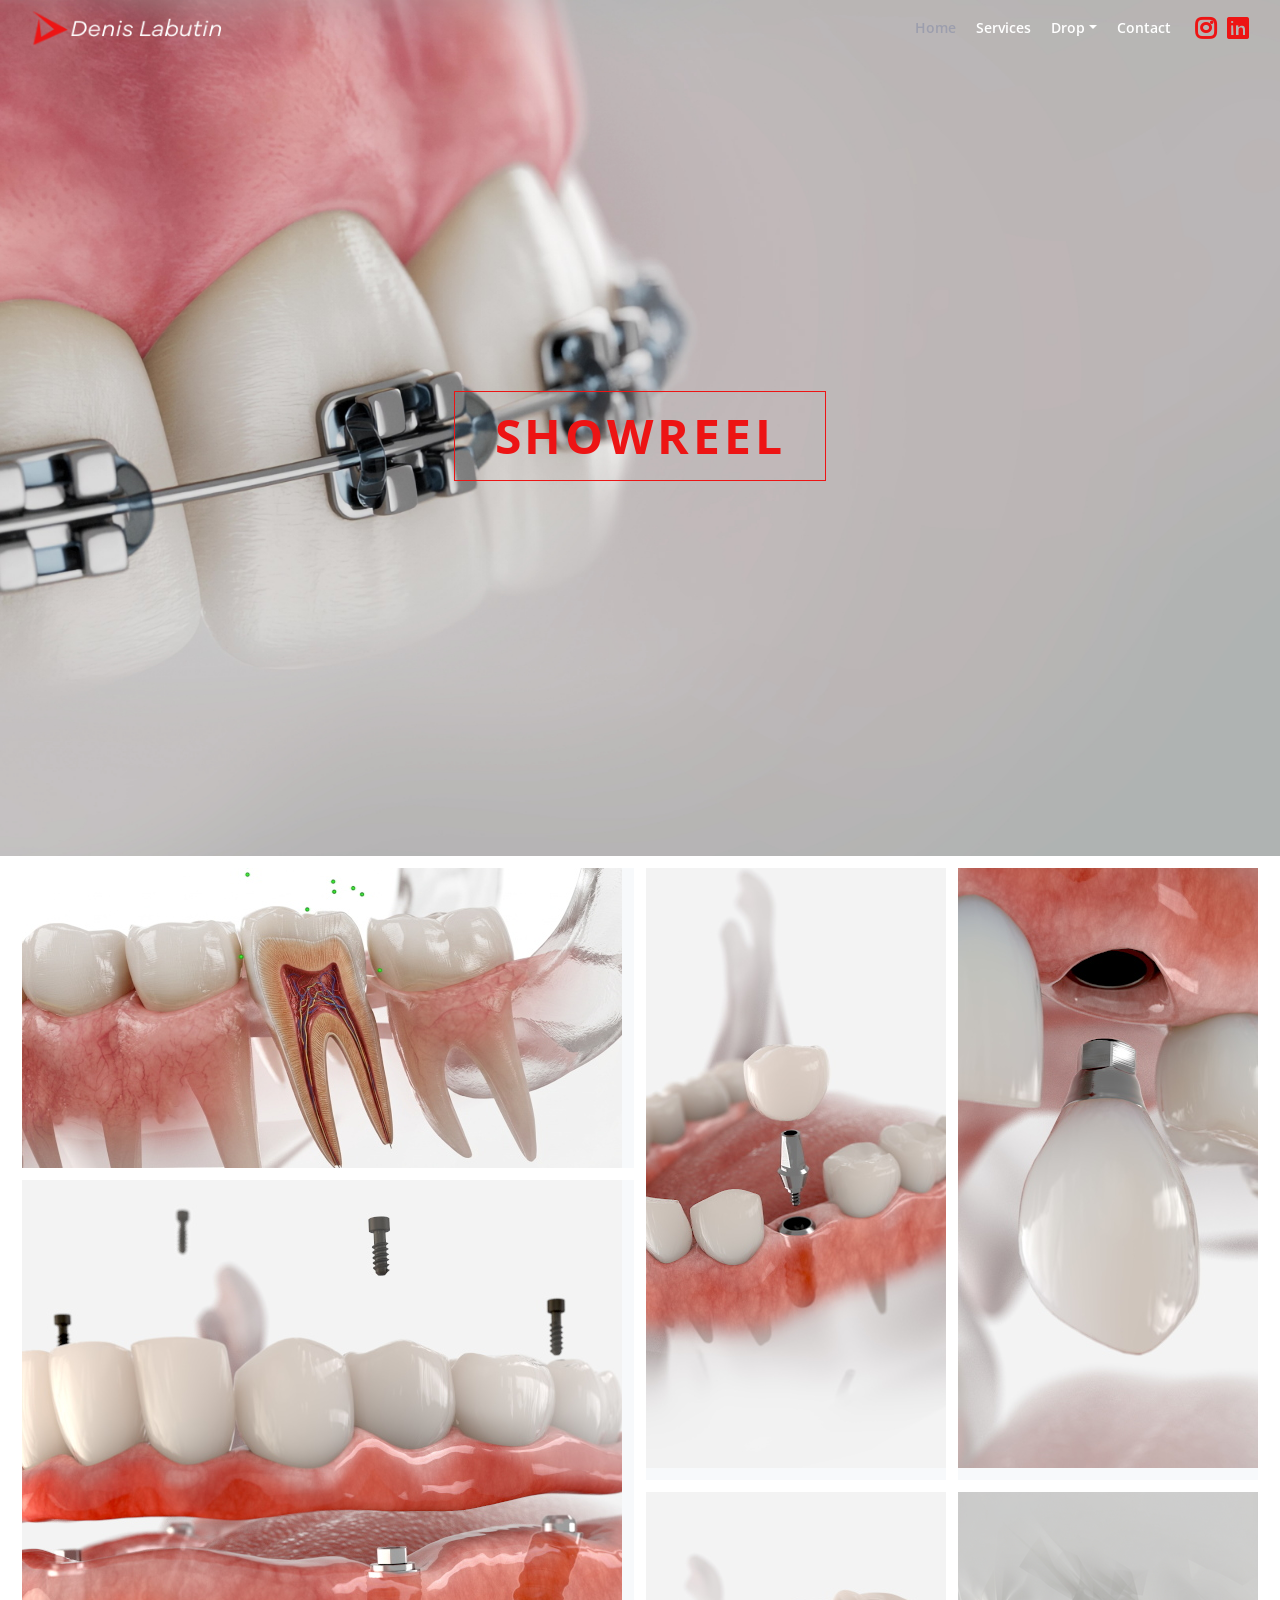
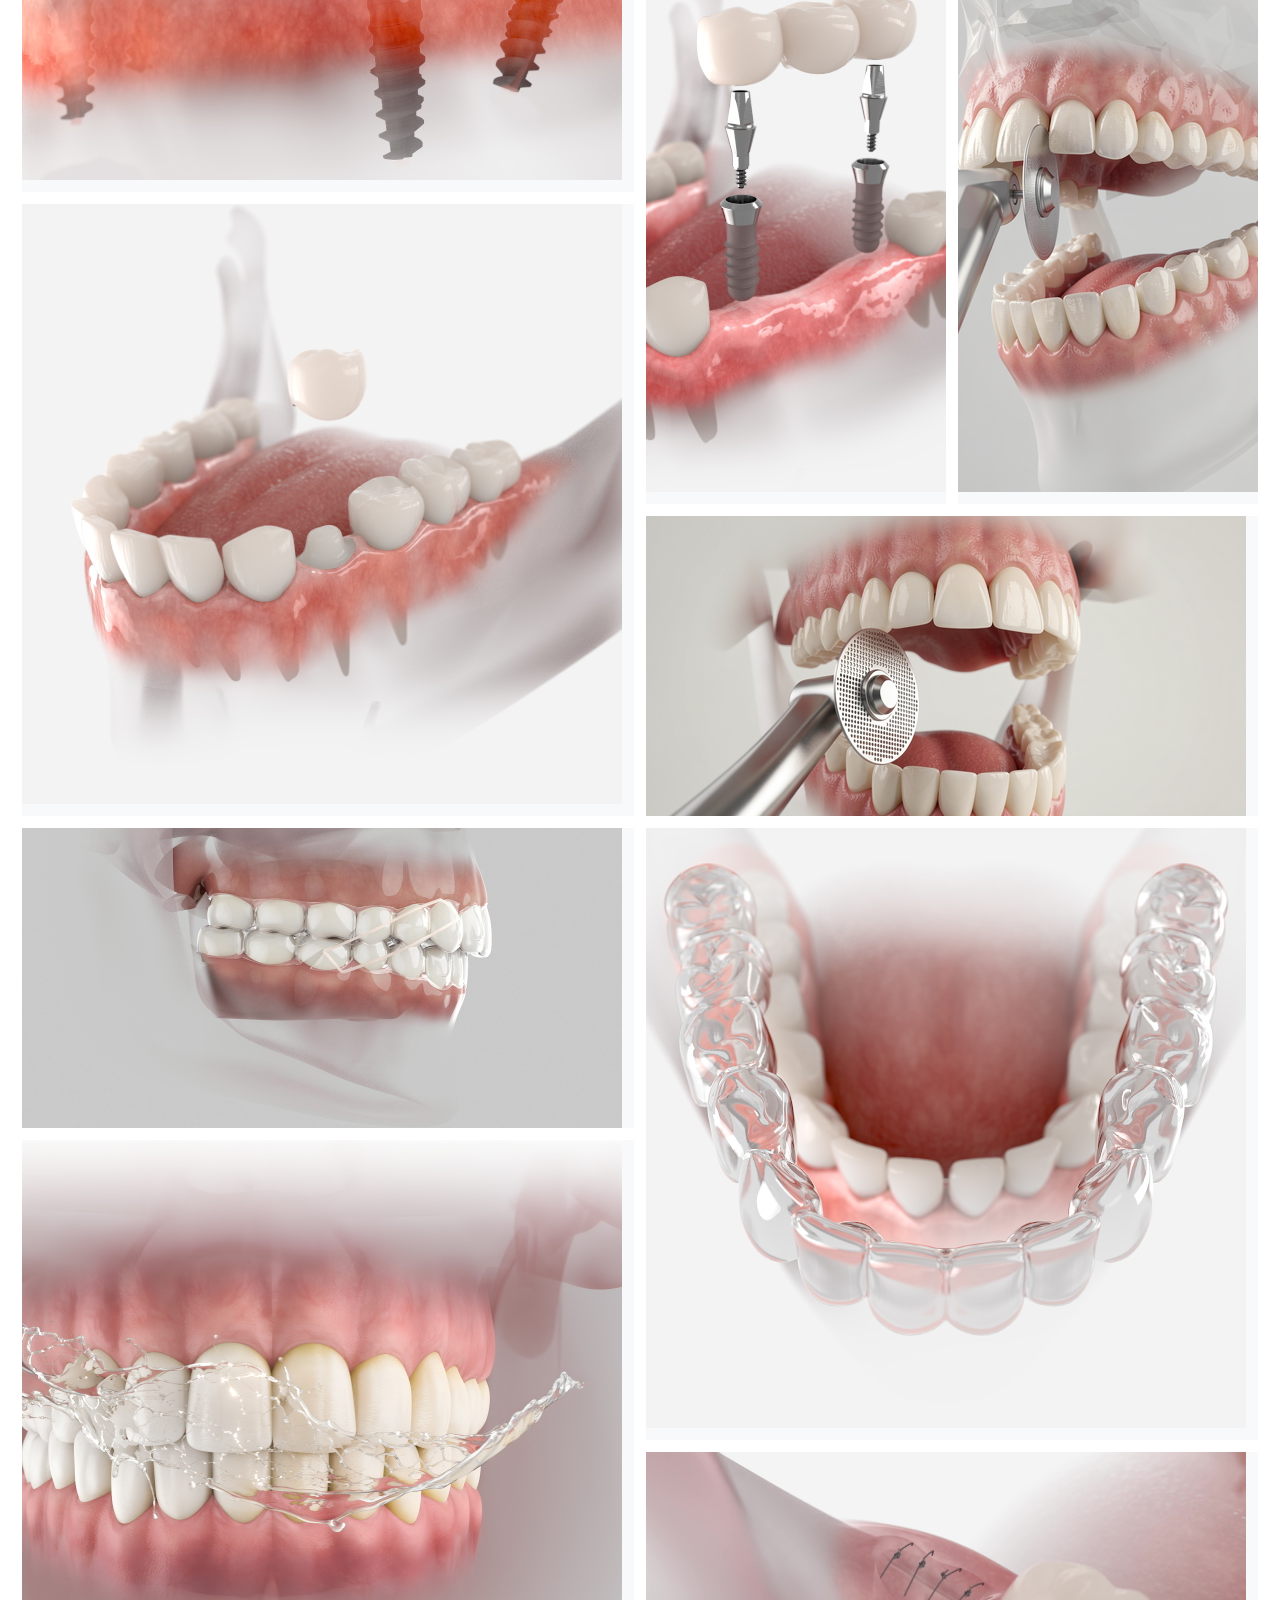
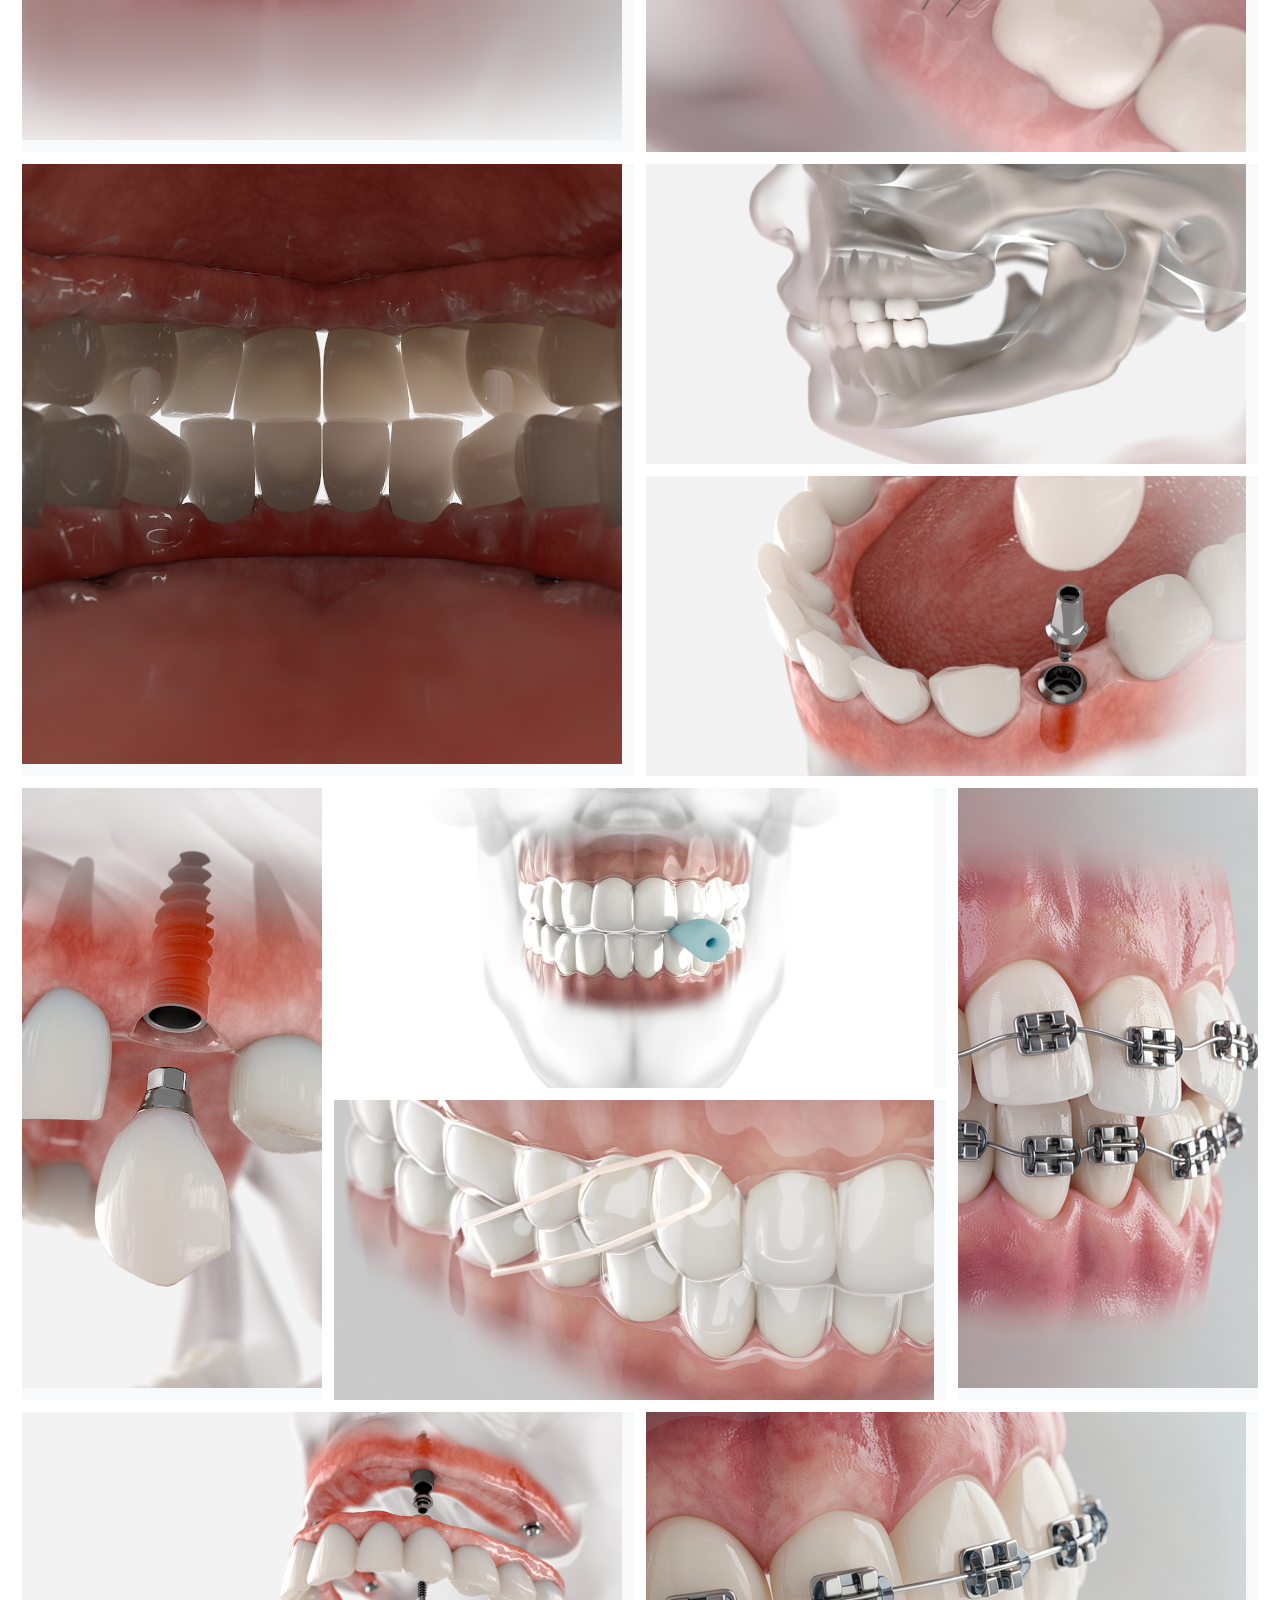
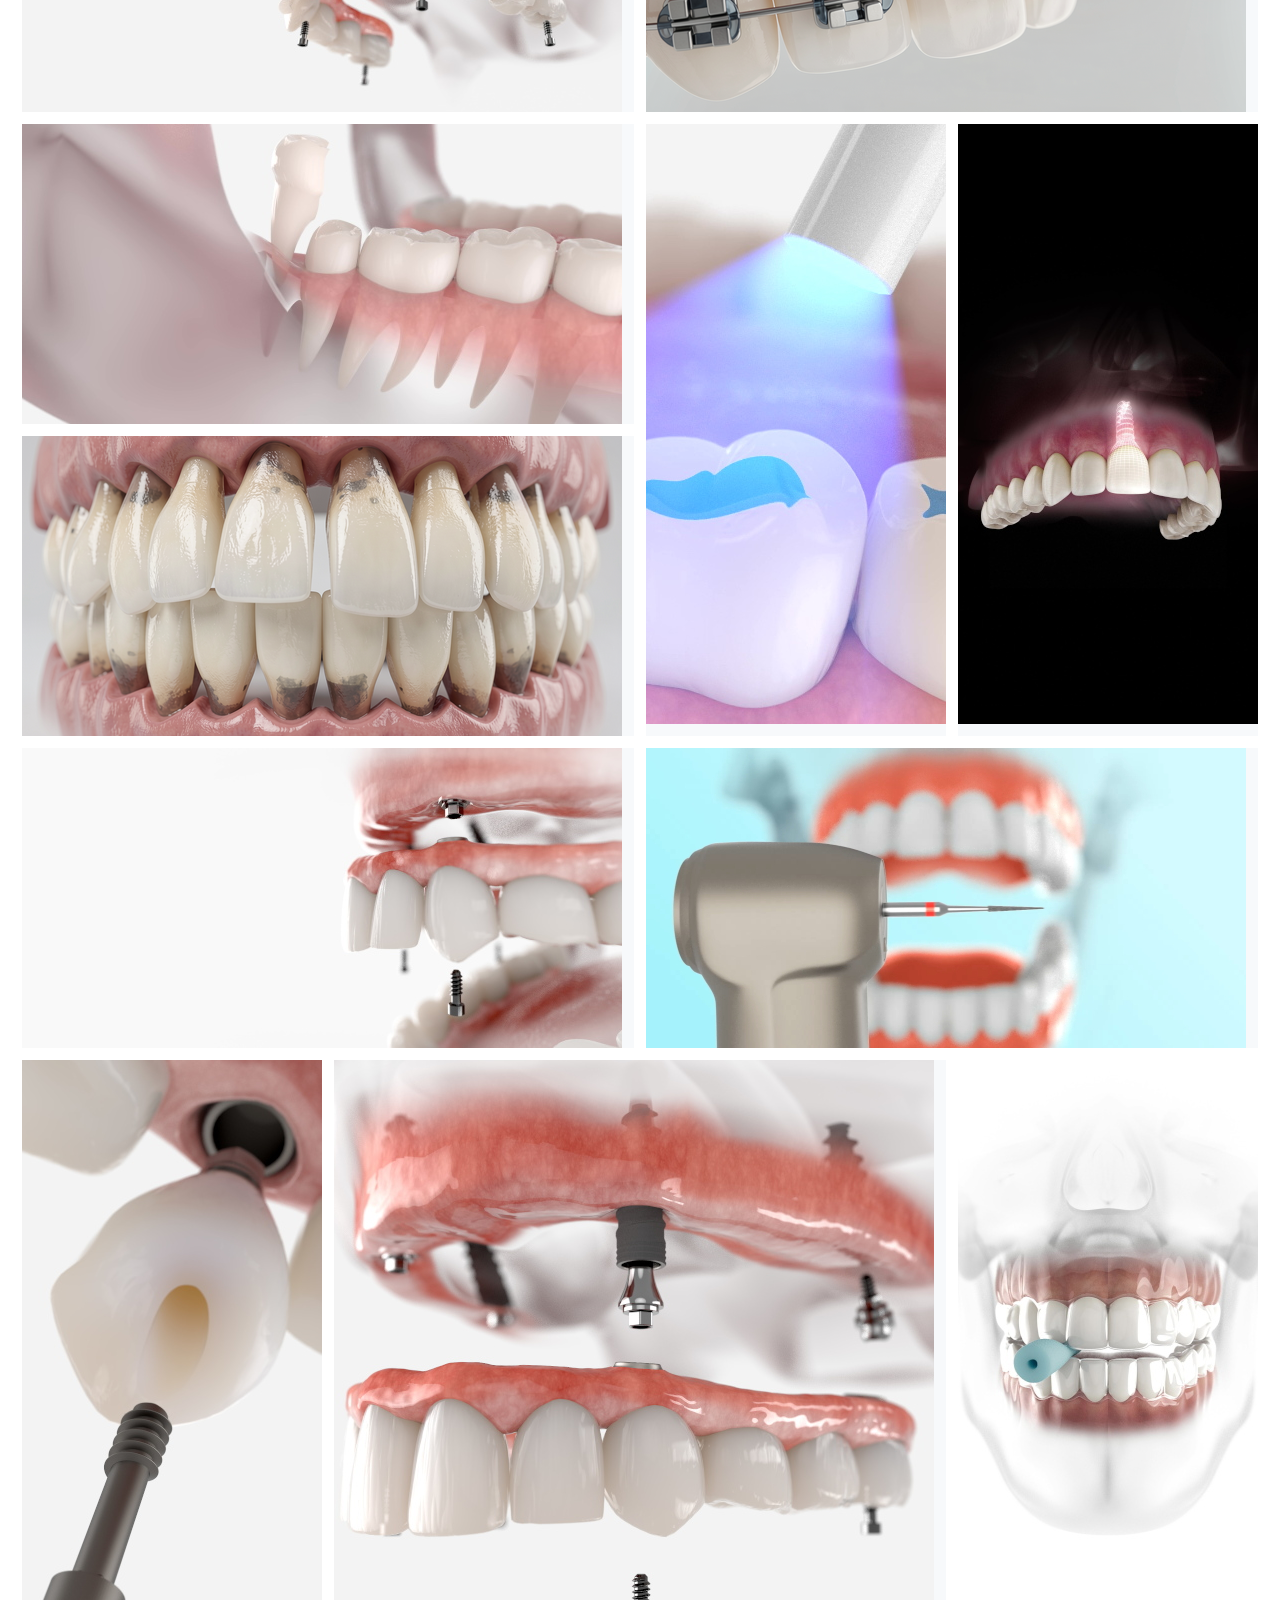
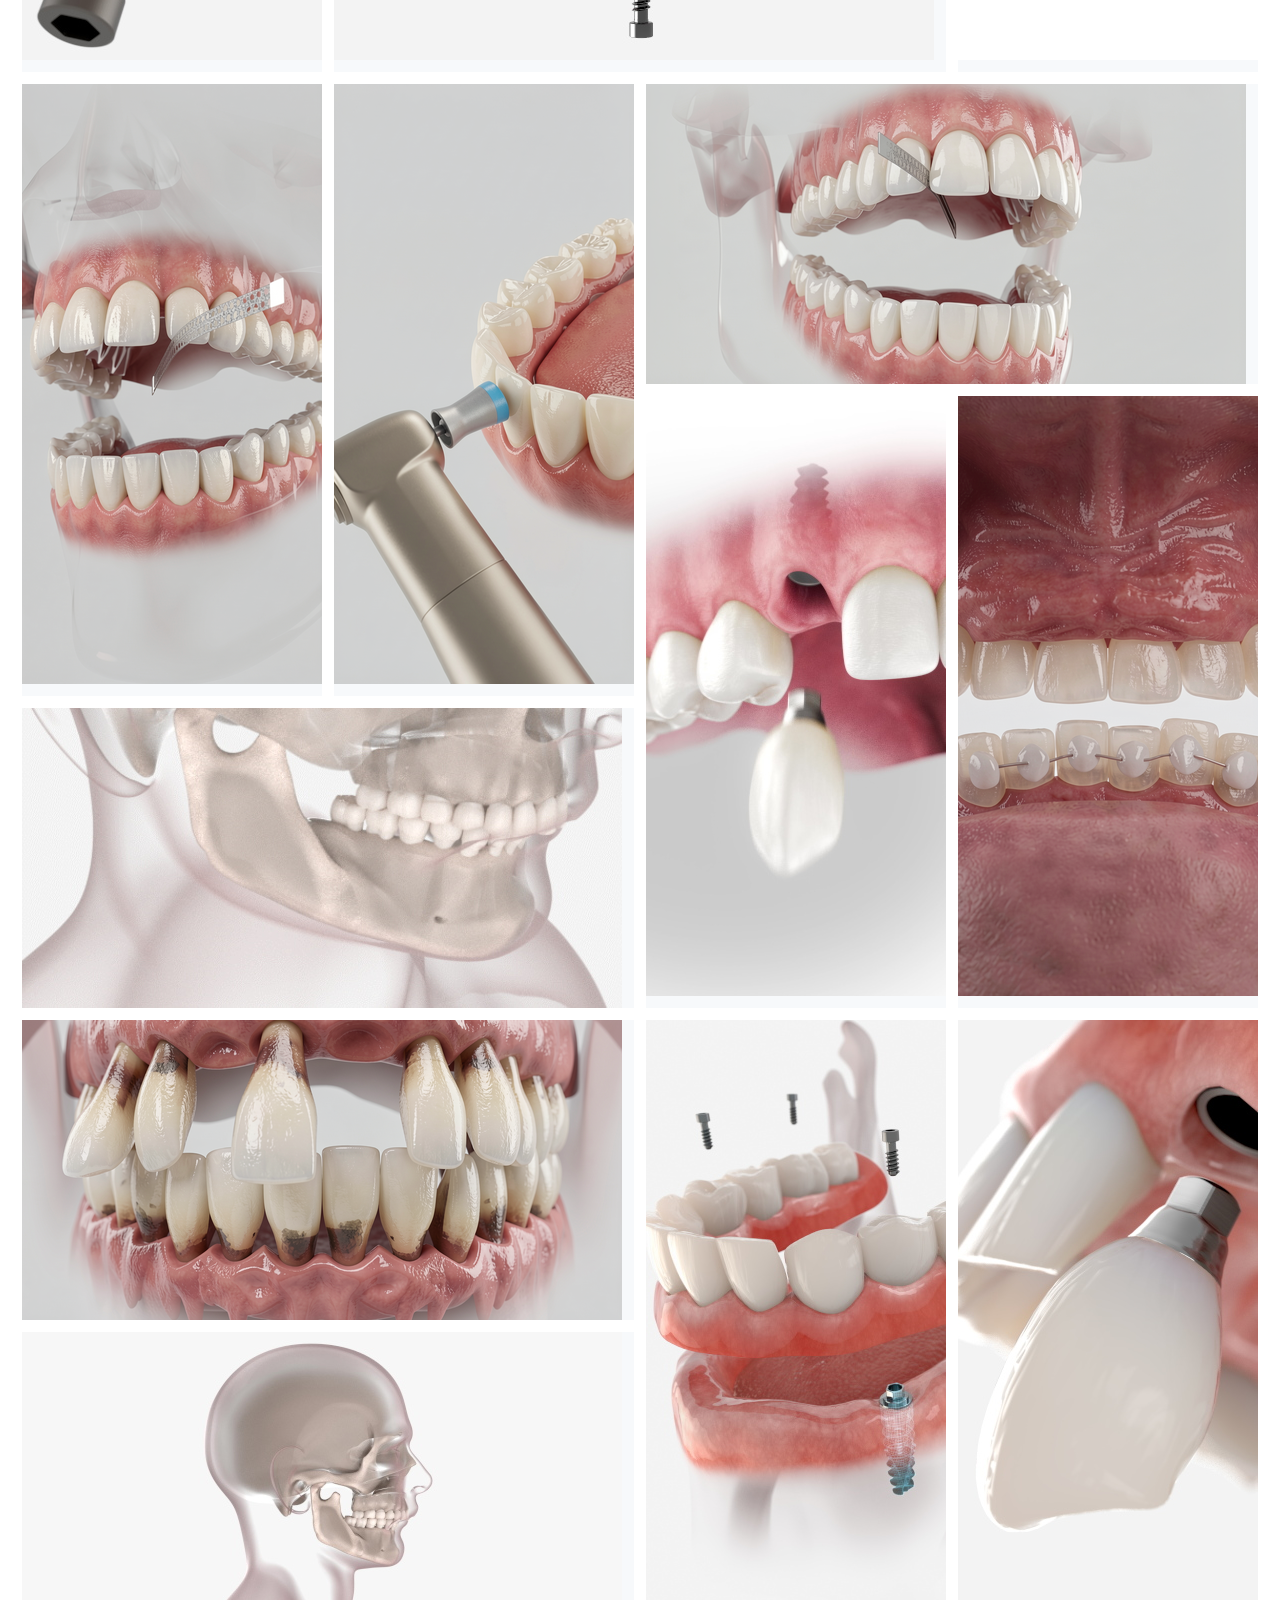
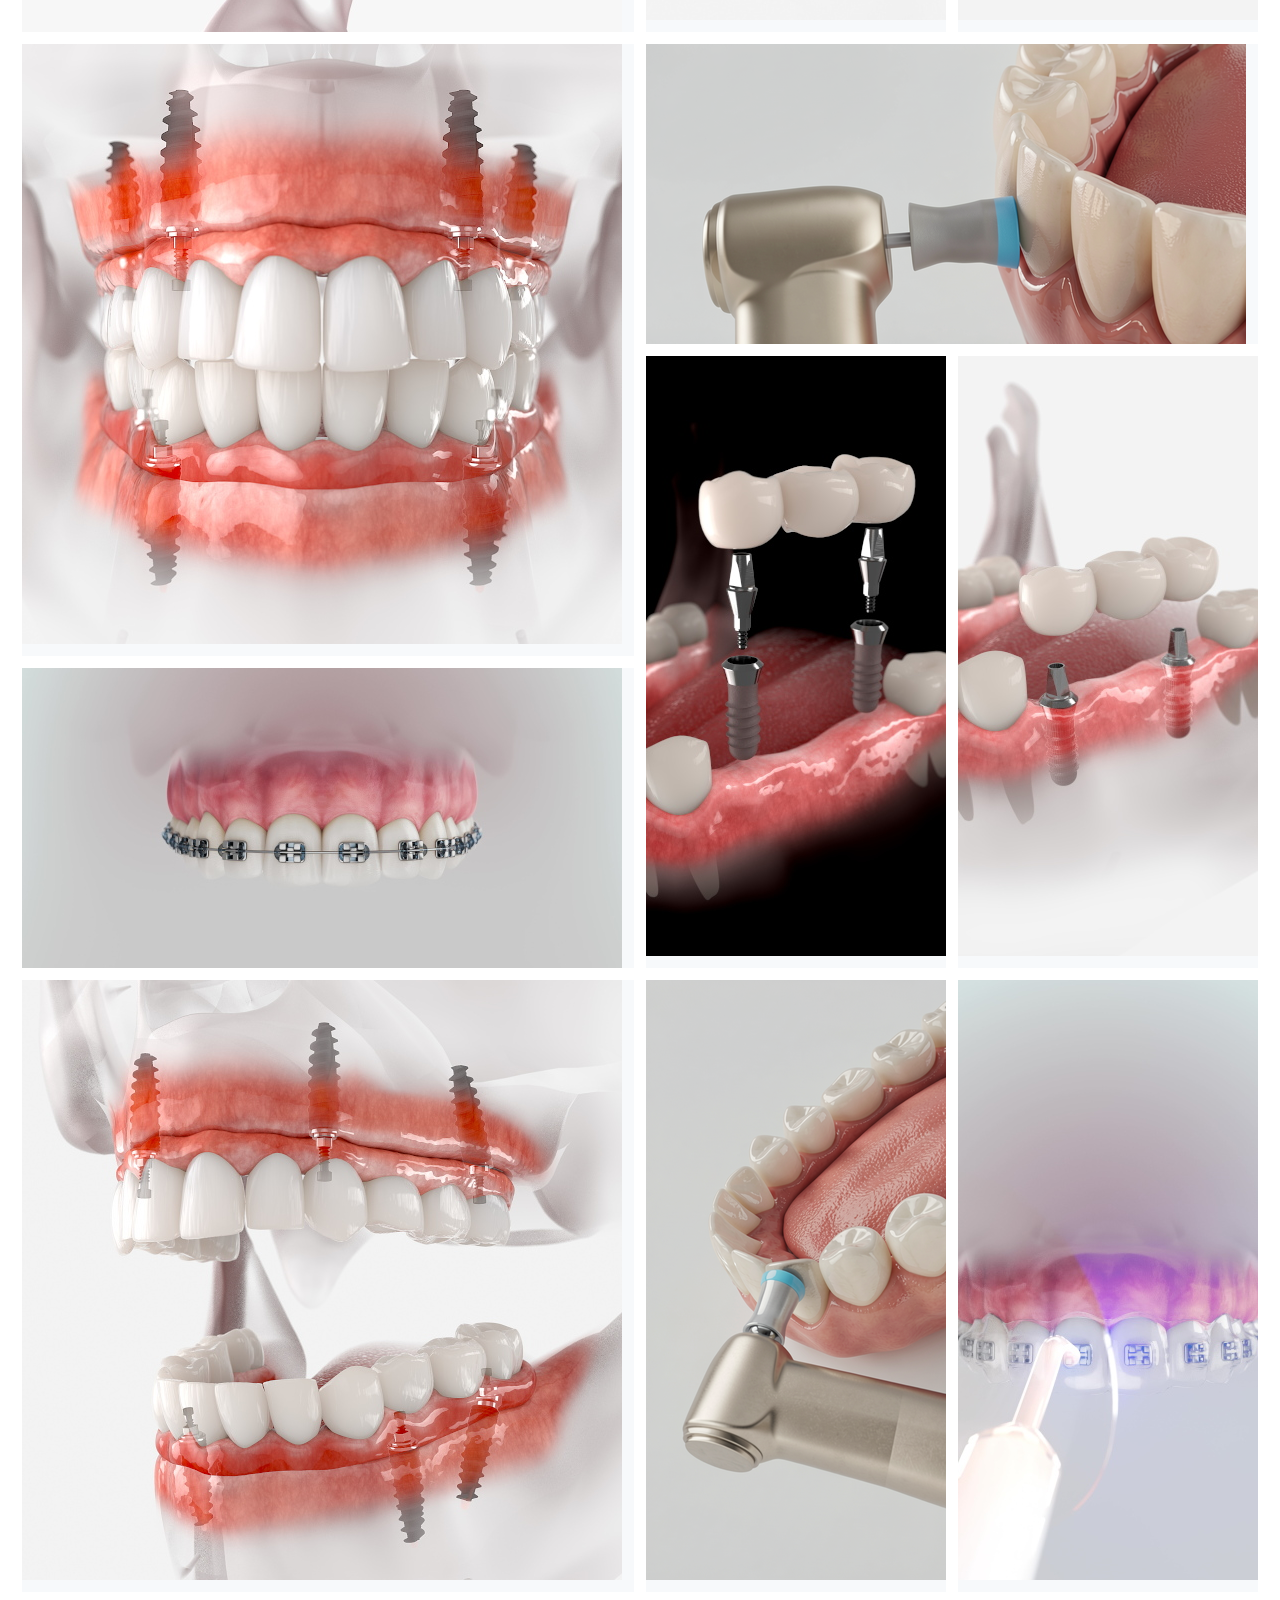
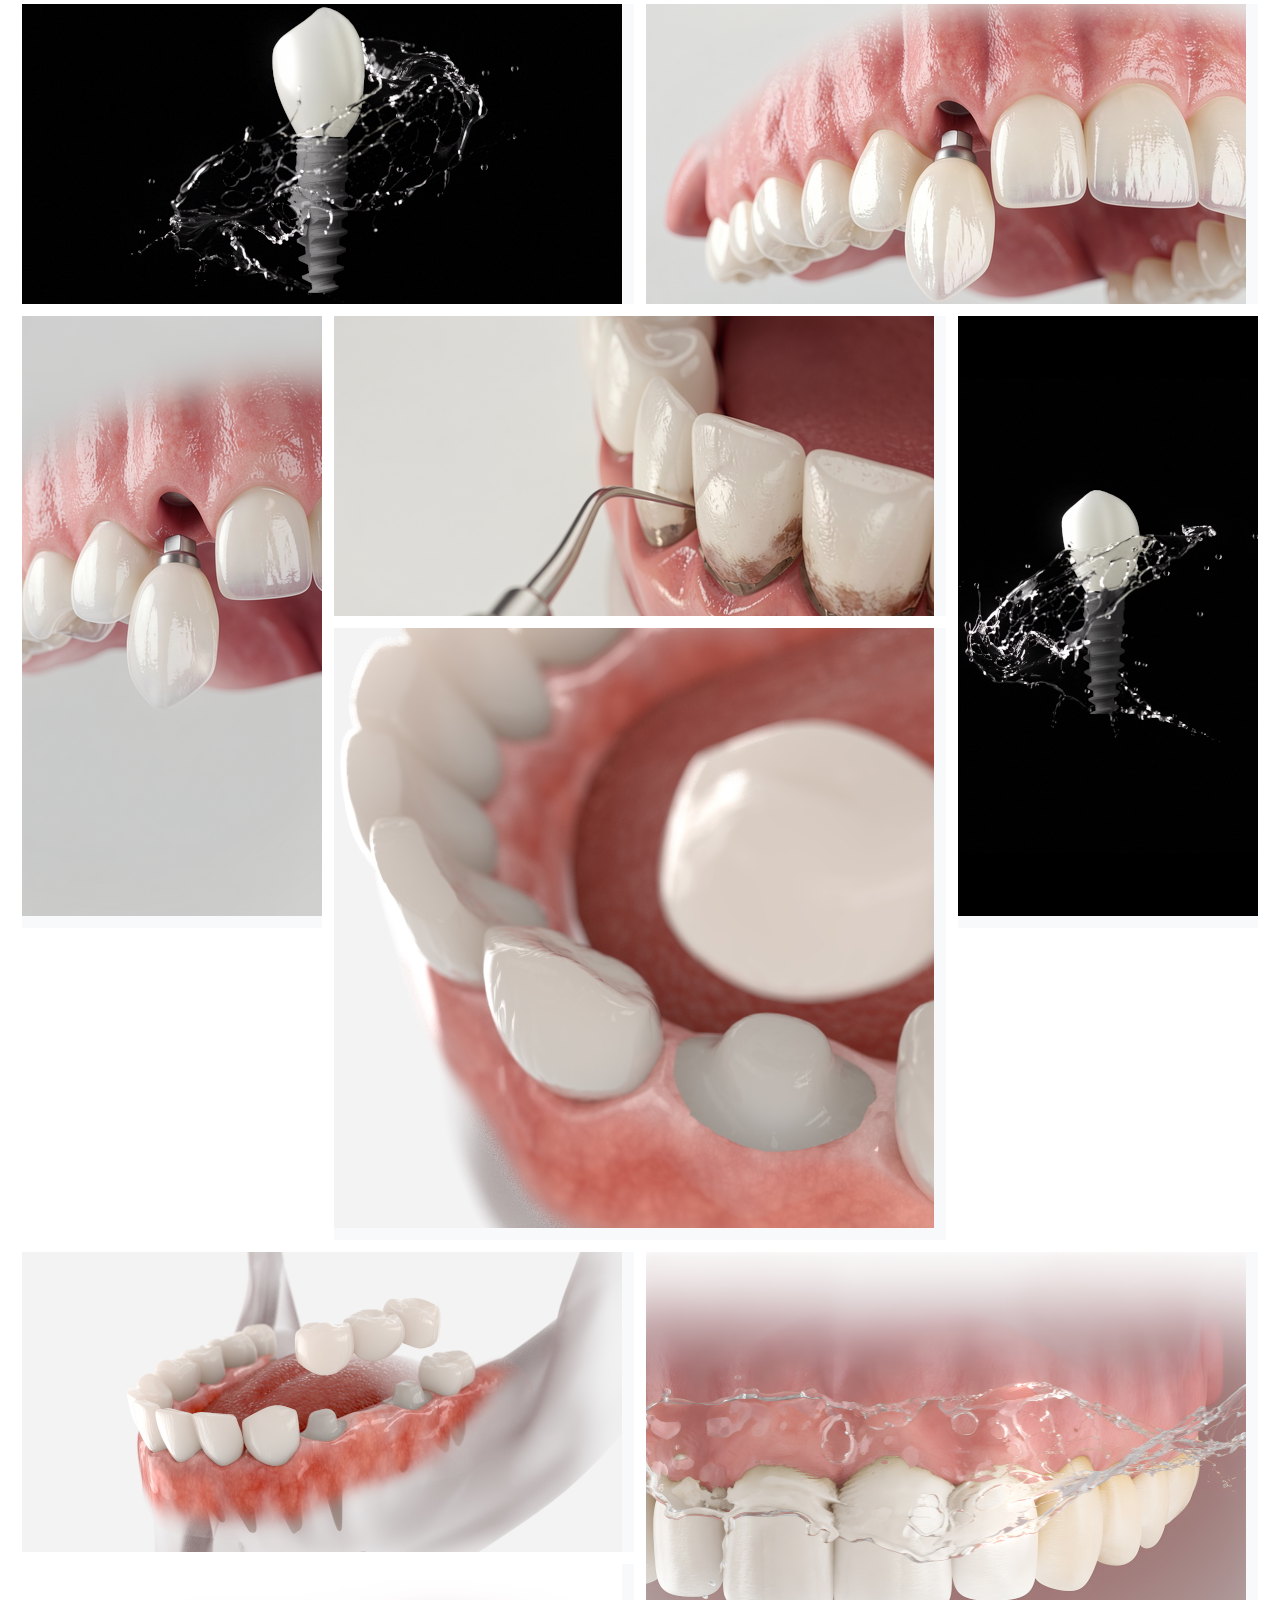
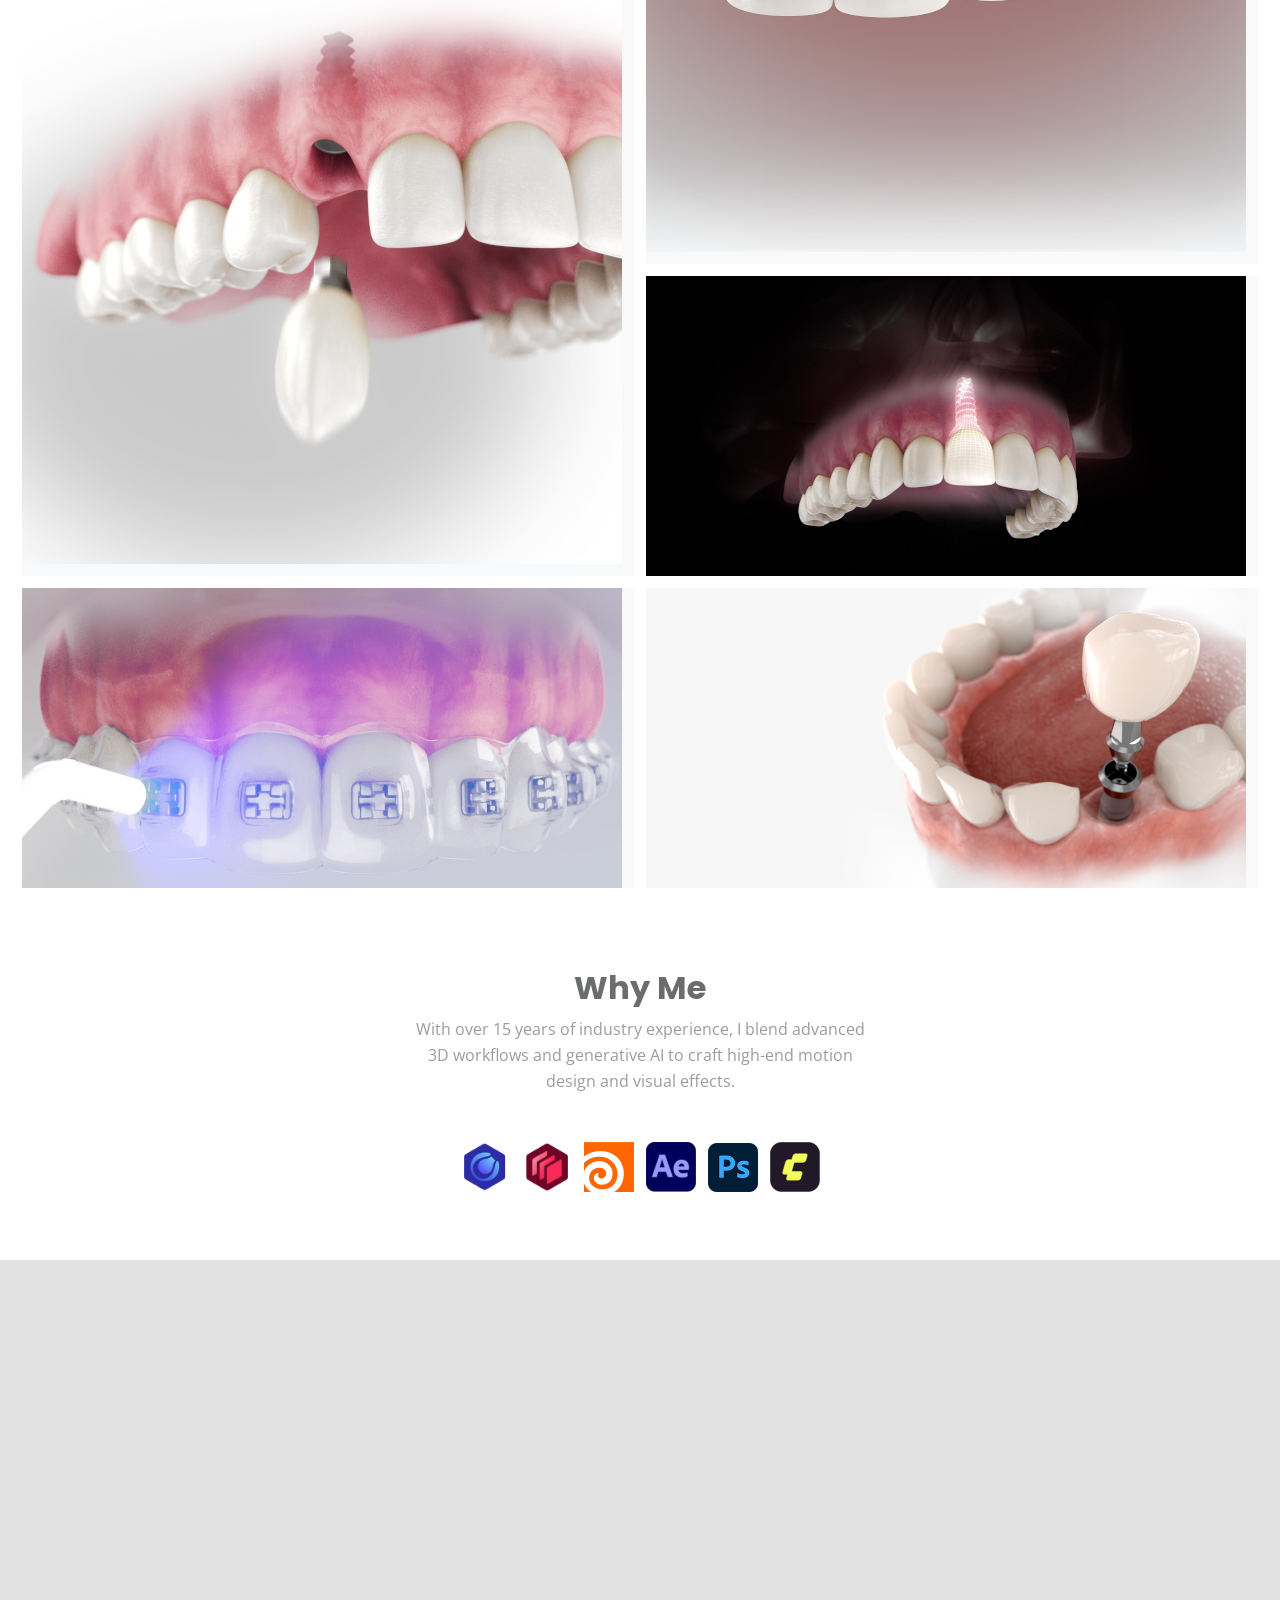
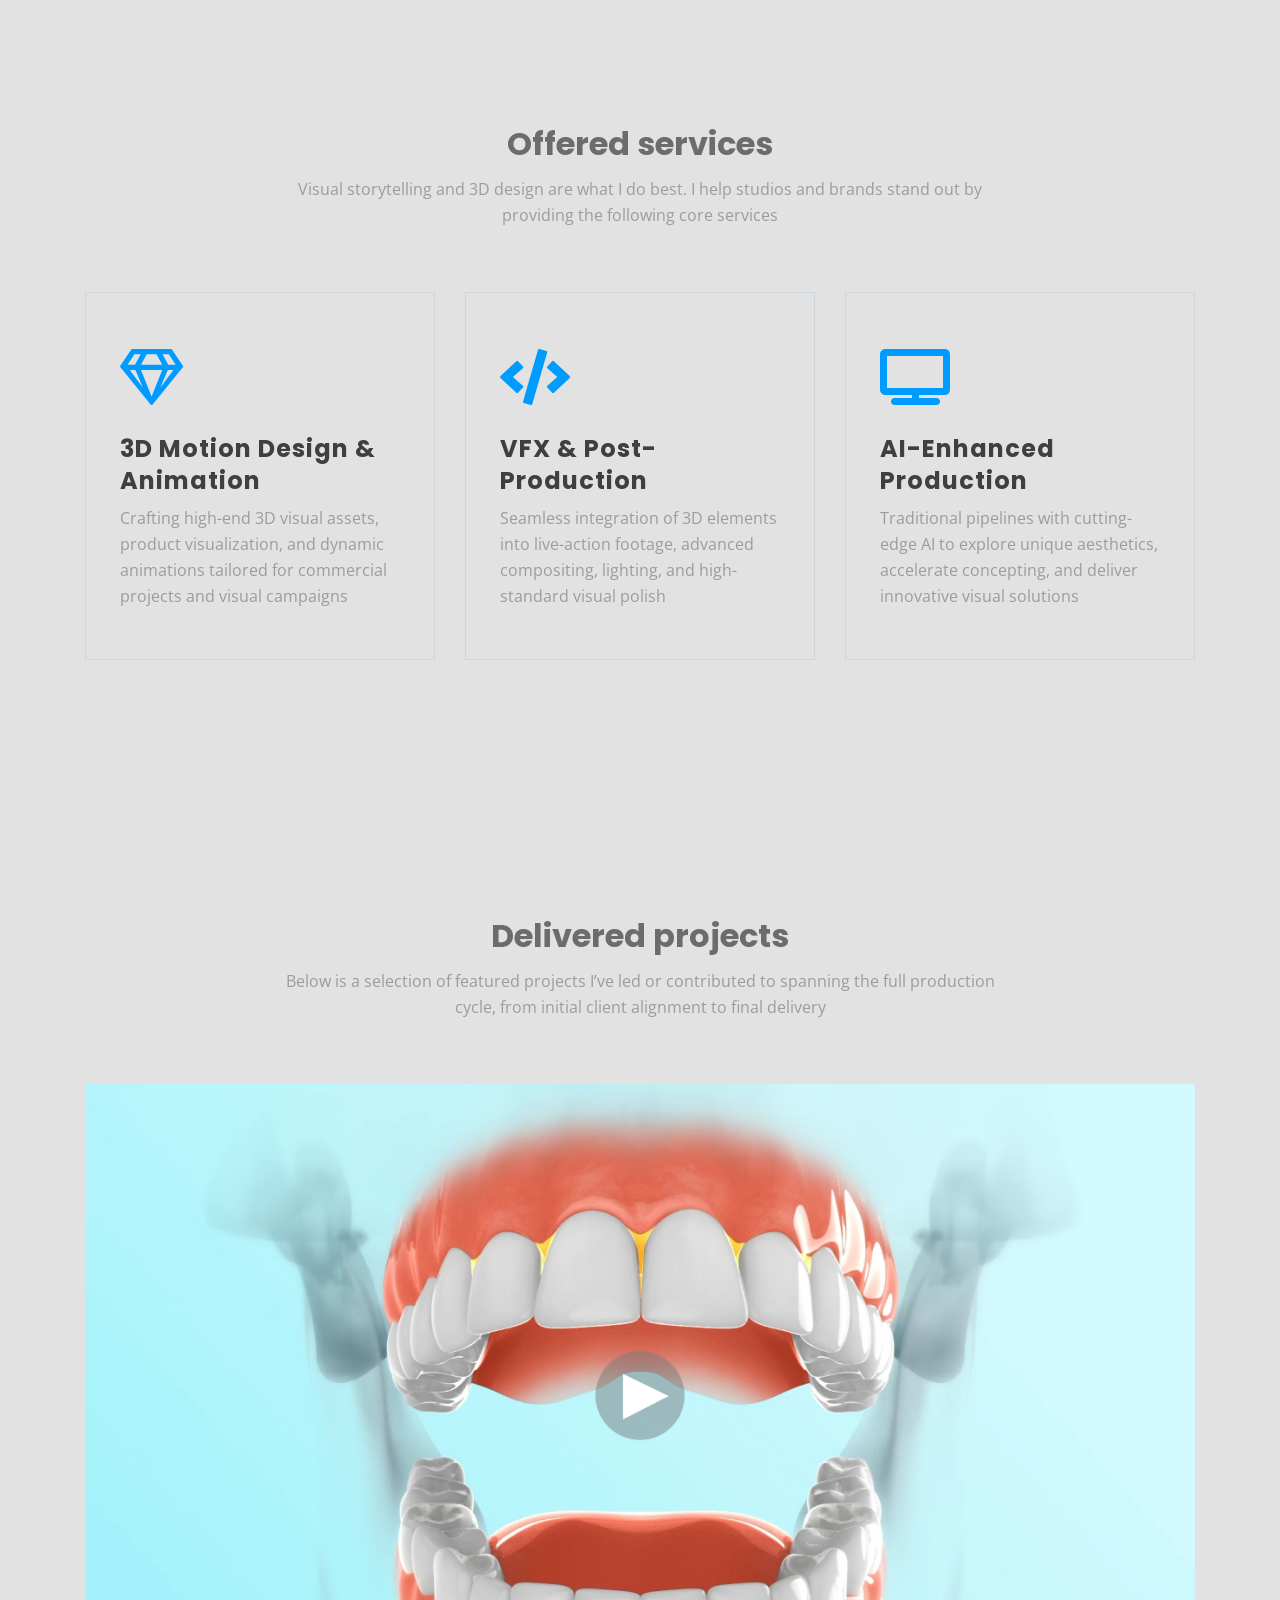
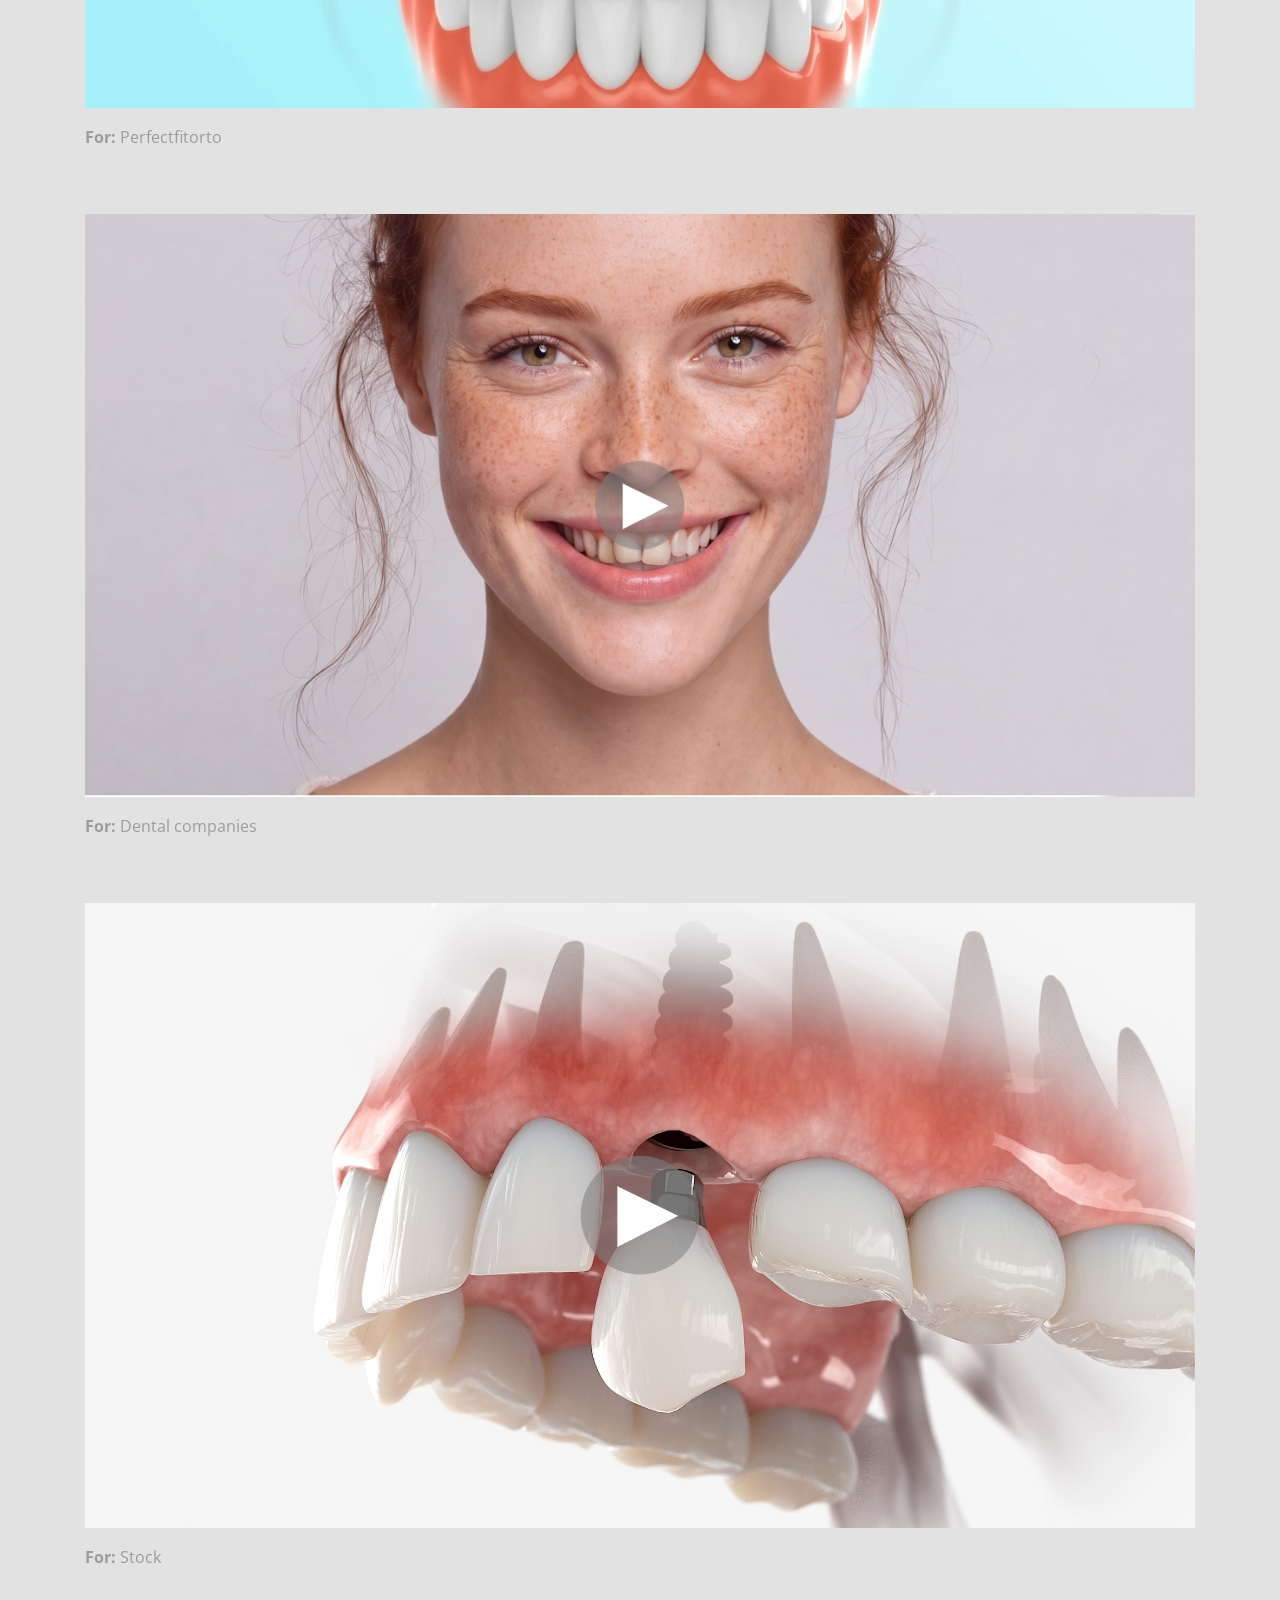
<file: index.html>
<!DOCTYPE html>
<html lang="en">
<head>
    <meta charset="utf-8">
    <meta name="viewport" content="width=device-width, initial-scale=1, shrink-to-fit=no">
    
    <!-- SEO Meta Tags -->
    <meta name="description" content="Your description">
    <meta name="author" content="Denis Labutin">

    <!-- OG Meta Tags to improve the way the post looks when you share the page on Facebook, Twitter, LinkedIn -->
	<meta property="og:site_name" content="" /> <!-- website name -->
	<meta property="og:site" content="" /> <!-- website link -->
	<meta property="og:title" content=""/> <!-- title shown in the actual shared post -->
	<meta property="og:description" content="" /> <!-- description shown in the actual shared post -->
	<meta property="og:image" content="" /> <!-- image link, make sure it's jpg -->
	<meta property="og:url" content="" /> <!-- where do you want your post to link to -->
	<meta name="twitter:card" content="summary_large_image"> <!-- to have large image post format in Twitter -->

    <!-- Webpage Title -->
    <title>Denis Dental Animation</title>
    
    <!-- Styles -->
    <link rel="preconnect" href="https://fonts.gstatic.com">
    <link href="https://fonts.googleapis.com/css2?family=Open+Sans:ital,wght@0,400;0,600;0,700;1,400&family=Poppins:wght@600&display=swap" rel="stylesheet">
    <link href="css/bootstrap.css" rel="stylesheet">
    <link href="css/fontawesome-all.css" rel="stylesheet">
	<link href="css/styles.css" rel="stylesheet">
	
	<!-- Favicon  -->
    <link rel="icon" href="images/favicon.png">
</head>
<body data-spy="scroll" data-target=".fixed-top">
    
    <!-- Navigation -->
    <nav class="navbar navbar-expand-lg fixed-top navbar-dark">
        <div class="container">
            
            <!-- Image Logo -->
            <a class="navbar-brand logo-image" href="index.html"><img src="images/logo.png" alt="alternative"></a>  

            <!-- Text Logo - Use this if you don't have a graphic logo -->
            <!-- <a class="navbar-brand logo-text page-scroll" href="index.html">Denis</a> -->

            <button class="navbar-toggler p-0 border-0" type="button" data-toggle="offcanvas">
                <span class="navbar-toggler-icon"></span>
            </button>

            <div class="navbar-collapse offcanvas-collapse" id="navbarsExampleDefault">
                <ul class="navbar-nav ml-auto">
                    <li class="nav-item">
                        <a class="nav-link page-scroll" href="#header">Home <span class="sr-only">(current)</span></a>
                    </li>
                    <li class="nav-item">
                        <a class="nav-link page-scroll" href="#services">Services</a>
                    </li>
                    <li class="nav-item dropdown">
                        <a class="nav-link dropdown-toggle" href="#" id="dropdown01" data-toggle="dropdown" aria-haspopup="true" aria-expanded="false">Drop</a>
                        <div class="dropdown-menu" aria-labelledby="dropdown01">
                            <a class="dropdown-item page-scroll" href="project.html">ART</a>
                            <div class="dropdown-divider"></div>
                            <a class="dropdown-item page-scroll" href="terms.html">Experience</a>
                            <div class="dropdown-divider"></div>
                            <a class="dropdown-item page-scroll" href="privacy.html">Public Offer</a>
                        </div>
                    </li>
                    <li class="nav-item">
                        <a class="nav-link page-scroll" href="#contact">Contact</a>
                    </li>
                </ul>
                <span class="nav-item social-icons">
                    <span class="fa-stack">
                        <a href="https://www.instagram.com/dental.denislabutin/">
                            <i class="fab fa-instagram fa-stack-2x"></i>
                        </a>
                    </span>
                    <span class="fa-stack">
                        <a href="https://www.linkedin.com/in/denis-labutin-b8ab55195">
                            <i class="fab fa-linkedin fa-stack-2x"></i>
                        </a>
                    </span>
                </span>
            </div> <!-- end of navbar-collapse -->
        </div> <!-- end of container -->
    </nav> <!-- end of navbar -->
    <!-- end of navigation -->


    <!-- Header -->
    <header id="header" class="header">
        <div class="container">
            <div class="row">
                <div class="col-lg-12">
                    <div class="text-container">
                        <a class="showreel-btn" href="#" data-toggle="modal" data-target="#showreelModal">SHOWREEL</a>
                    </div> <!-- end of text-container -->
                </div> <!-- end of col -->
            </div> <!-- end of row -->
        </div> <!-- end of container -->
    </header> <!-- end of header -->
    <!-- end of header -->
	
    <!-- Grid Gallery -->
    <section class="grid-gallery" aria-label="Selected work">
        <div class="grid-gallery-container" id="gridGallery"></div>
    </section>
    <!-- end of grid gallery -->
	
    <!-- Showreel Modal -->
    <div class="modal fade showreel-modal" id="showreelModal" tabindex="-1" role="dialog" aria-hidden="true">
        <div class="modal-dialog modal-dialog-centered" role="document">
            <div class="modal-content">
                <div class="modal-body p-0">
                    <button type="button" class="showreel-close" data-dismiss="modal" aria-label="Close">
                        <span aria-hidden="true">&times;</span>
                    </button>
                    <div class="embed-responsive embed-responsive-16by9">
                        <video class="embed-responsive-item" src="" controls muted playsinline></video>
                    </div>
                </div>
            </div>
        </div>
    </div>
    <!-- end of showreel modal -->


    <!-- About -->
    <div class="split">
        <div class="area-2 bg-gray">
            <div class="container">
                <div class="row justify-content-center">
                    <div class="col-lg-12">
                        <div class="text-container">
                            <h2>Why Me</h2>
                            <p>With over 15 years of industry experience, I blend advanced 3D workflows and generative AI to craft high-end motion design and visual effects.</p>
                            <div class="icons-container">
                                <img src="images/details-icon-cinema4d.png" alt="alternative">
                                <img src="images/details-icon-redshift.png" alt="alternative">
                                <img src="images/details-icon-houdini.png" alt="alternative">
                                <img src="images/details-icon-after-effects.png" alt="alternative">
                                <img src="images/details-icon-photoshop.png" alt="alternative">
                                <img src="images/details-icon-comfyui.png" alt="alternative">
                            </div> <!-- end of icons-container -->
                        </div> <!-- end of text-container -->
                    </div> <!-- end of col -->
                </div> <!-- end of row -->
            </div> <!-- end of container -->
        </div> <!-- end of area-2 -->
    </div> <!-- end of split -->
    <!-- end of about -->


    <!-- Services -->
    <div id="services" class="basic-2">
        <div class="container">
            <div class="row">
                <div class="col-lg-12">
                    <h2 class="h2-heading">Offered services</h2>
                    <p class="p-heading">Visual storytelling and 3D design are what I do best. I help studios and brands stand out by providing the following core services</p>
                </div> <!-- end of col -->
            </div> <!-- end of row -->
            <div class="row">
                <div class="col-lg-4">
                    <div class="text-box">
                        <i class="far fa-gem"></i>
                        <h4>3D Motion Design & Animation</h4>
                        <p>Crafting high-end 3D visual assets, product visualization, and dynamic animations tailored for commercial projects and visual campaigns</p>
                    </div> <!-- end of text-box -->
                </div> <!-- end of col -->
                <div class="col-lg-4">
                    <div class="text-box">
                        <i class="fas fa-code"></i>
                        <h4>VFX & Post-Production</h4>
                        <p>Seamless integration of 3D elements into live-action footage, advanced compositing, lighting, and high-standard visual polish</p>
                    </div> <!-- end of text-box -->
                </div> <!-- end of col -->
                <div class="col-lg-4">
                    <div class="text-box">
                        <i class="fas fa-tv"></i>
                        <h4>AI-Enhanced Production</h4>
                        <p>Traditional pipelines with cutting-edge AI to explore unique aesthetics, accelerate concepting, and deliver innovative visual solutions</p>
                    </div> <!-- end of text-box -->
                </div> <!-- end of col -->
            </div> <!-- end of row -->
        </div> <!-- end of container -->
    </div> <!-- end of basic-2 -->
    <!-- end of services -->





    <!-- Projects -->
    <div id="projects" class="basic-3">
        <div class="container">
            <div class="row">
                <div class="col-lg-12">
                    <h2 class="h2-heading">Delivered projects</h2>
                    <p class="p-heading">Below is a selection of featured projects I’ve led or contributed to spanning the full production cycle, from initial client alignment to final delivery</p>
                </div> <!-- end of col -->
            </div> <!-- end of row -->
            <div class="row">
                <div class="col-lg-12">
                    <div class="text-container">
                        <div class="image-container project-video-container" role="button" tabindex="0" data-video-url="https://www.youtube.com/embed/6e7r1L-Of5w?autoplay=1&mute=1&rel=0&modestbranding=1&playsinline=1">
                            <img class="img-fluid" src="images/project-1.jpg" alt="alternative">
                            <iframe class="project-video-frame" src="" title="Project video" allow="autoplay; encrypted-media" allowfullscreen></iframe>
                        </div> <!-- end of image-container -->
                        <p><strong>For:</strong> Perfectfitorto</p>
                    </div> <!-- end of text-container -->
                    <div class="text-container">
                        <div class="image-container project-video-container" role="button" tabindex="0" data-video-url="https://www.youtube.com/embed/LH5GZP0NArQ?autoplay=1&mute=1&rel=0&modestbranding=1&playsinline=1">
                            <img class="img-fluid" src="images/project-2.jpg" alt="alternative">
                            <iframe class="project-video-frame" src="" title="Project video" allow="autoplay; encrypted-media" allowfullscreen></iframe>
                        </div> <!-- end of image-container -->
                        <p><strong>For:</strong> Dental companies</p>
                    </div> <!-- end of text-container -->
                    <div class="text-container">
                        <div class="image-container project-video-container" role="button" tabindex="0" data-video-url="https://www.youtube.com/embed/KFry_FGt1UY?autoplay=1&mute=1&rel=0&modestbranding=1&playsinline=1">
                            <img class="img-fluid" src="images/project-3.jpg" alt="alternative">
                            <iframe class="project-video-frame" src="" title="Project video" allow="autoplay; encrypted-media" allowfullscreen></iframe>
                        </div> <!-- end of image-container -->
                        <p><strong>For:</strong> Stock </p>
                    </div> <!-- end of text-container -->
                    <div class="text-container">
                        <div class="image-container project-video-container" role="button" tabindex="0" data-video-url="https://www.youtube.com/embed/cEImmMPc-o0?autoplay=1&mute=1&rel=0&modestbranding=1&playsinline=1">
                            <img class="img-fluid" src="images/project-4.jpg" alt="alternative">
                            <iframe class="project-video-frame" src="" title="Project video" allow="autoplay; encrypted-media" allowfullscreen></iframe>
                        </div> <!-- end of image-container -->
                        <p><strong>For:</strong> Stock</p>
                    </div> <!-- end of text-container -->
                </div> <!-- end of col -->
            </div> <!-- end of row -->
        </div> <!-- end of container -->
    </div> <!-- end of basic-3 -->
    <!-- end of projects -->


    <!-- Works -->
    <div class="basic-4">
        <div class="container">
            <div class="row">
                <div class="col-lg-4">
                    <div class="text-container">
                        <div class="image-container work-video-trigger" role="button" tabindex="0" data-video-url="https://www.youtube.com/embed/mPcf48aBmuI?autoplay=1&mute=1&rel=0&modestbranding=1&playsinline=1">
                            <img class="img-fluid" src="images/work-1.jpg" alt="alternative">
                        </div> <!-- end of image-container -->
                    </div> <!-- end of text-container -->
                </div> <!-- end of col -->
                <div class="col-lg-4">
                    <div class="text-container">
                        <div class="image-container work-video-trigger" role="button" tabindex="0" data-video-url="https://www.youtube.com/embed/NjgmI0pyg3Y?autoplay=1&mute=1&rel=0&modestbranding=1&playsinline=1">
                            <img class="img-fluid" src="images/work-2.jpg" alt="alternative">
                        </div> <!-- end of image-container -->
                    </div> <!-- end of text-container -->
                </div> <!-- end of col -->
                <div class="col-lg-4">
                    <div class="text-container">
                        <div class="image-container work-video-trigger" role="button" tabindex="0" data-video-url="https://www.youtube.com/embed/pGloGLB35MA?autoplay=1&mute=1&rel=0&modestbranding=1&playsinline=1">
                            <img class="img-fluid" src="images/work-3.jpg" alt="alternative">
                        </div> <!-- end of image-container -->
                    </div> <!-- end of text-container -->
                </div> <!-- end of col -->
            </div> <!-- end of row -->
            <div class="row">
                <div class="col-lg-4">
                    <div class="text-container">
                        <div class="image-container work-video-trigger" role="button" tabindex="0" data-video-url="https://www.youtube.com/embed/whg-D3AAL0o?autoplay=1&mute=1&rel=0&modestbranding=1&playsinline=1">
                            <img class="img-fluid" src="images/work-4.jpg" alt="alternative">
                        </div> <!-- end of image-container -->
                    </div> <!-- end of text-container -->
                </div> <!-- end of col -->
                <div class="col-lg-4">
                    <div class="text-container">
                        <div class="image-container work-video-trigger" role="button" tabindex="0" data-video-url="https://www.youtube.com/embed/Njtl7o1XuXQ?autoplay=1&mute=1&rel=0&modestbranding=1&playsinline=1">
                            <img class="img-fluid" src="images/work-5.jpg" alt="alternative">
                        </div> <!-- end of image-container -->
                    </div> <!-- end of text-container -->
                </div> <!-- end of col -->
                <div class="col-lg-4">
                    <div class="text-container">
                        <div class="image-container work-video-trigger" role="button" tabindex="0" data-video-url="https://www.youtube.com/embed/xK5VR1b8ieg?autoplay=1&mute=1&rel=0&modestbranding=1&playsinline=1">
                            <img class="img-fluid" src="images/work-6.jpg" alt="alternative">
                        </div> <!-- end of image-container -->
                    </div> <!-- end of text-container -->
                </div> <!-- end of col -->
            </div> <!-- end of row -->
        </div> <!-- end of container -->
    </div> <!-- end of basic-4 -->
    <!-- end of works -->

    <!-- Works Video Modal -->
    <div class="modal fade showreel-modal" id="worksVideoModal" tabindex="-1" role="dialog" aria-hidden="true">
        <div class="modal-dialog modal-dialog-centered" role="document">
            <div class="modal-content">
                <div class="modal-body p-0">
                    <button type="button" class="showreel-close" data-dismiss="modal" aria-label="Close">
                        <span aria-hidden="true">&times;</span>
                    </button>
                    <div class="embed-responsive embed-responsive-16by9">
                        <iframe class="embed-responsive-item" src="" allowfullscreen></iframe>
                    </div>
                </div>
            </div>
        </div>
    </div>
    <!-- end of works video modal -->

    <!-- Testimonials -->
 <!-- end of cards-1 -->
    <!-- end of testimonials -->


    <!-- Contact -->
    <div id="contact" class="form-1 bg-gray">
        <div class="container">
            <div class="row">
                <div class="col-lg-12">
                    <h2>Contact details</h2>
                    <p class="p-heading">For any type of 3D project please don't hesitate to get in touch with me. The fastest way is to send me your message using the following email <a class="blue no-line" href="#your-link">info@denislabutin.com</a></p>
                </div> <!-- end of col -->
            </div> <!-- end of row -->
    <!-- end of contact -->
        </div> <!-- end of container -->
    </div> <!-- end of form-1 -->  
    <!-- end of contact -->
    <!-- Copyright -->
    <div class="copyright bg-gray">
        <div class="container">
            <div class="row">
                <div class="col-lg-12">
                    <p class="p-small">Copyright © <a class="no-line" href="#your-link">Denis Labutin</a></p>
                </div> <!-- end of col -->
            </div> <!-- enf of row -->
        </div> <!-- end of container -->

        
    </div> <!-- end of copyright --> 
    <!-- end of copyright -->
    
    	
    <!-- Scripts -->
    <script src="js/jquery.min.js"></script> <!-- jQuery for Bootstrap's JavaScript plugins -->
    <script src="js/bootstrap.min.js"></script> <!-- Bootstrap framework -->
    <script src="js/jquery.easing.min.js"></script> <!-- jQuery Easing for smooth scrolling between anchors -->
    <script src="js/scripts.js"></script> <!-- Custom scripts -->
</body>
</html>
</file>
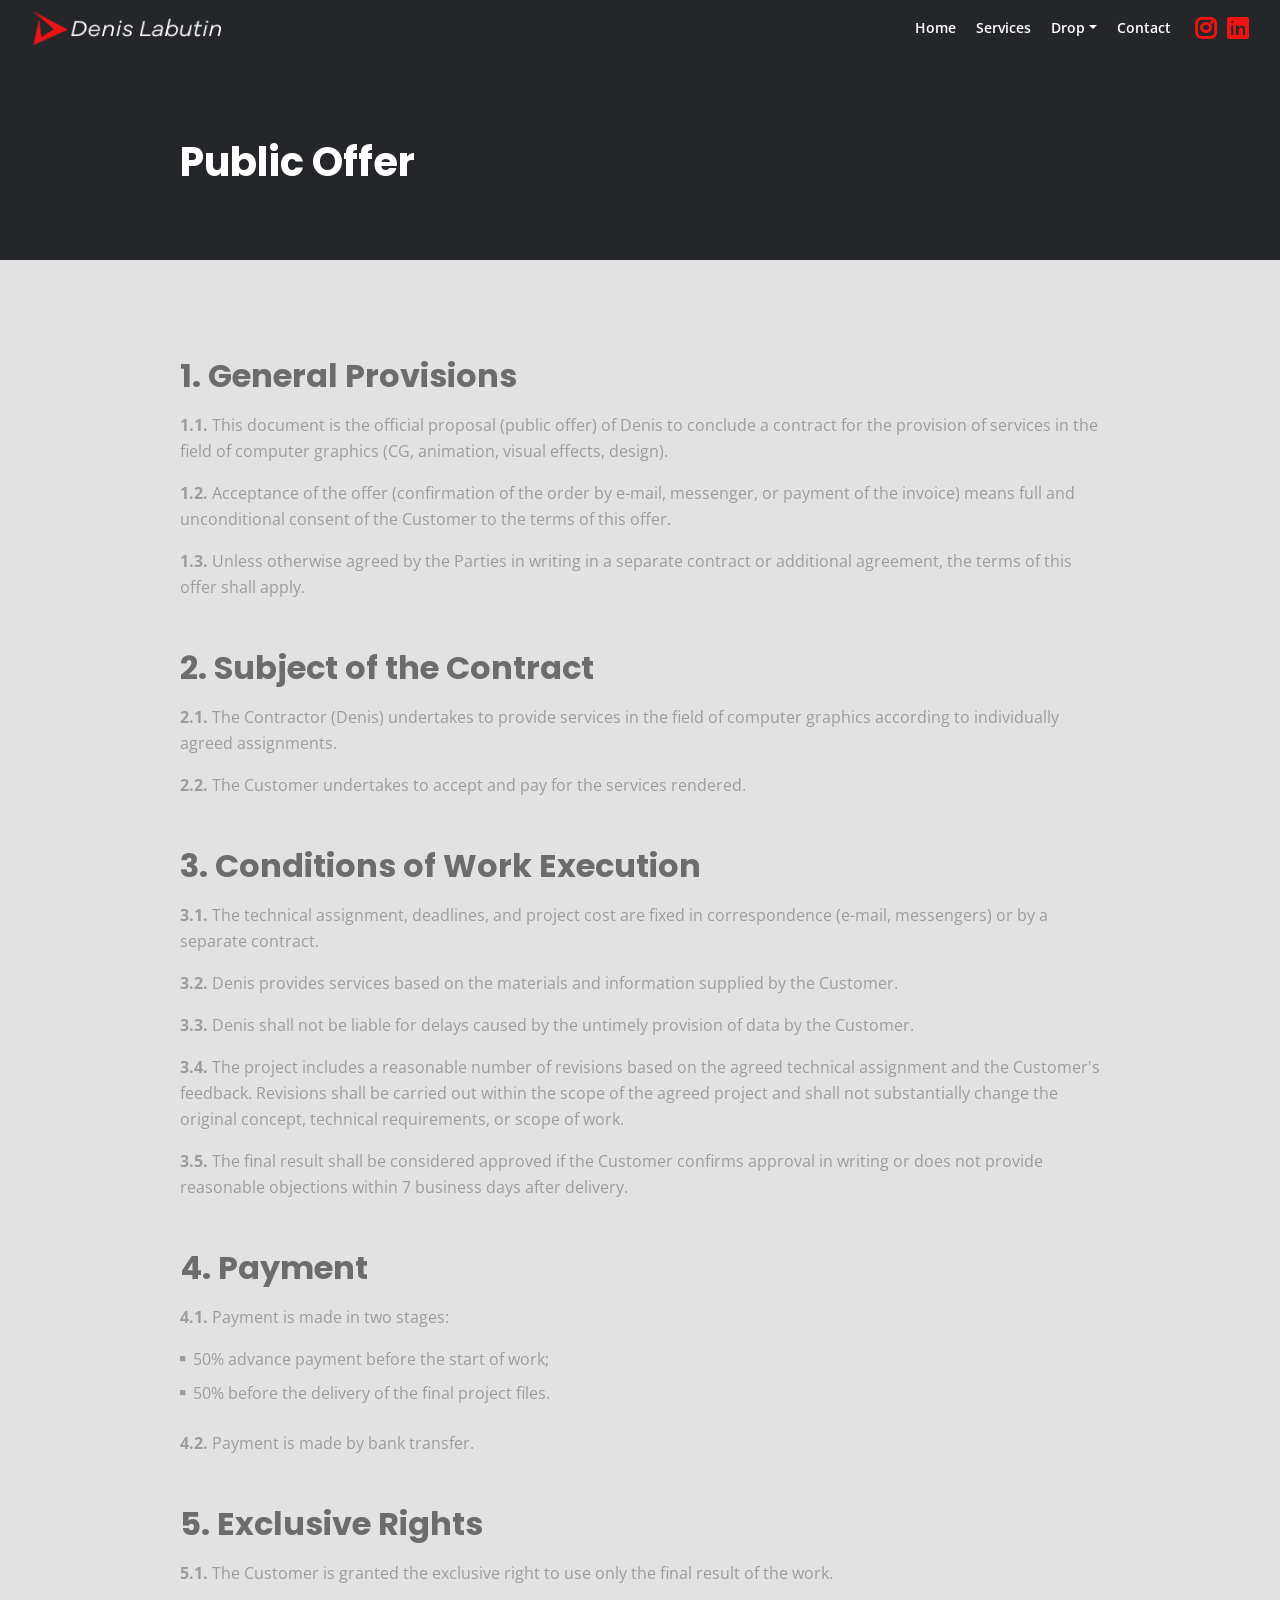
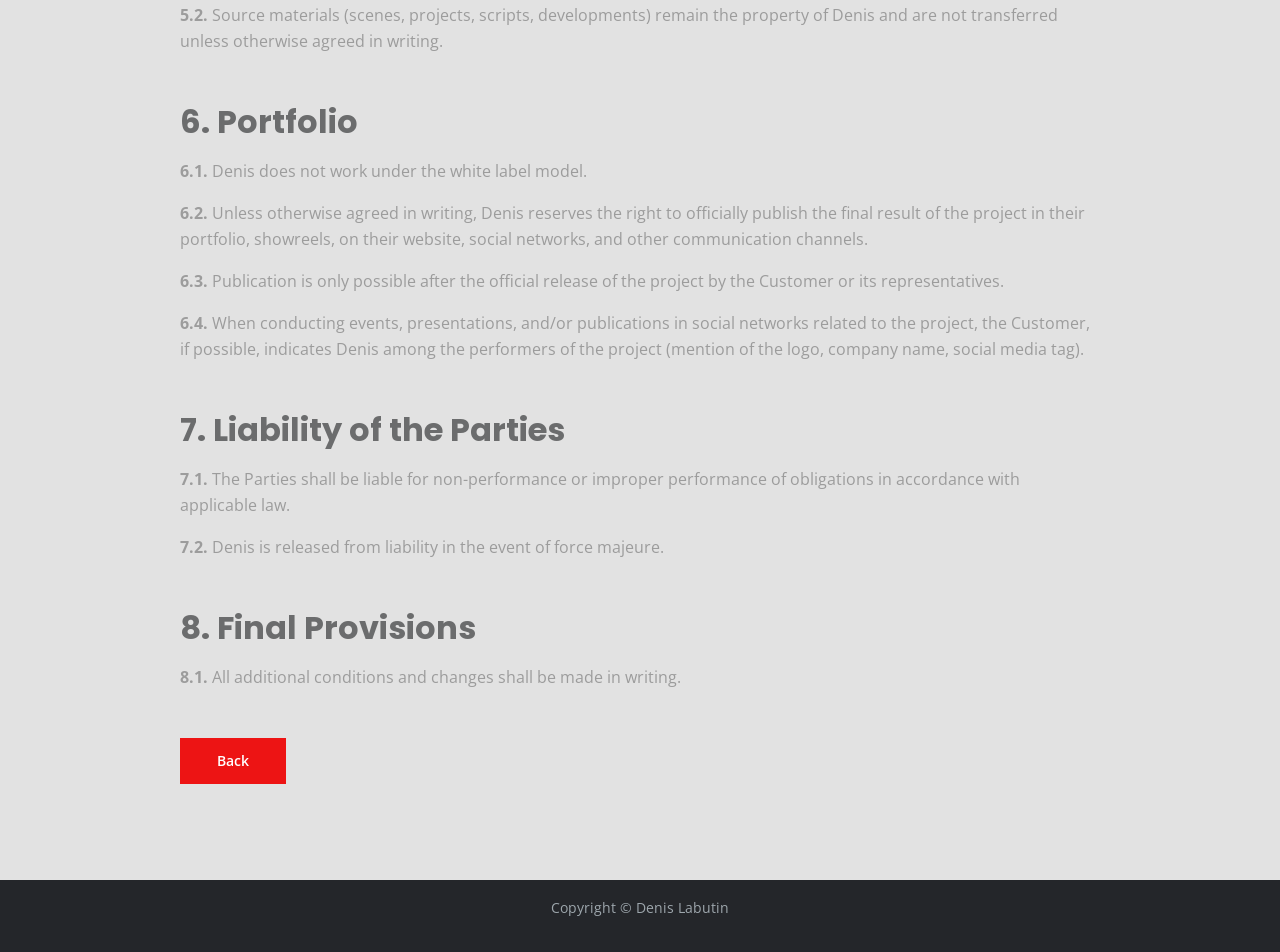
<file: privacy.html>
<!DOCTYPE html>
<html lang="en">
<head>
    <meta charset="utf-8">
    <meta name="viewport" content="width=device-width, initial-scale=1, shrink-to-fit=no">
    
    <!-- SEO Meta Tags -->
    <meta name="description" content="Your description">
    <meta name="author" content="Denis Labutin">

    <!-- OG Meta Tags to improve the way the post looks when you share the page on Facebook, Twitter, LinkedIn -->
	<meta property="og:site_name" content="" /> <!-- website name -->
	<meta property="og:site" content="" /> <!-- website link -->
	<meta property="og:title" content=""/> <!-- title shown in the actual shared post -->
	<meta property="og:description" content="" /> <!-- description shown in the actual shared post -->
	<meta property="og:image" content="" /> <!-- image link, make sure it's jpg -->
	<meta property="og:url" content="" /> <!-- where do you want your post to link to -->
	<meta name="twitter:card" content="summary_large_image"> <!-- to have large image post format in Twitter -->

    <!-- Webpage Title -->
    <title>Public Offer- Denis</title>
    
    <!-- Styles -->
    <link rel="preconnect" href="https://fonts.gstatic.com">
    <link href="https://fonts.googleapis.com/css2?family=Open+Sans:ital,wght@0,400;0,600;0,700;1,400&family=Poppins:wght@600&display=swap" rel="stylesheet">
    <link href="css/bootstrap.css" rel="stylesheet">
    <link href="css/fontawesome-all.css" rel="stylesheet">
	<link href="css/styles.css" rel="stylesheet">
	
	<!-- Favicon  -->
    <link rel="icon" href="images/favicon.png">
</head>
<body data-spy="scroll" data-target=".fixed-top">
    
    <!-- Navigation -->
    <nav class="navbar navbar-expand-lg fixed-top navbar-dark">
        <div class="container">
            
            <!-- Image Logo -->
            <a class="navbar-brand logo-image" href="index.html"><img src="images/logo.png" alt="alternative"></a>  

            <!-- Text Logo - Use this if you don't have a graphic logo -->
            <!-- <a class="navbar-brand logo-text page-scroll" href="index.html">Denis</a> -->

            <button class="navbar-toggler p-0 border-0" type="button" data-toggle="offcanvas">
                <span class="navbar-toggler-icon"></span>
            </button>

            <div class="navbar-collapse offcanvas-collapse" id="navbarsExampleDefault">
                <ul class="navbar-nav ml-auto">
                    <li class="nav-item">
                        <a class="nav-link page-scroll" href="index.html#header">Home <span class="sr-only">(current)</span></a>
                    </li>

                    <li class="nav-item">
                        <a class="nav-link page-scroll" href="index.html#services">Services</a>
                    </li>
                    <li class="nav-item dropdown">
                        <a class="nav-link dropdown-toggle" href="#" id="dropdown01" data-toggle="dropdown" aria-haspopup="true" aria-expanded="false">Drop</a>
                        <div class="dropdown-menu" aria-labelledby="dropdown01">
                            <a class="dropdown-item page-scroll" href="project.html">ART</a>
                            <div class="dropdown-divider"></div>
                            <a class="dropdown-item page-scroll" href="terms.html">Experience</a>
                            <div class="dropdown-divider"></div>
                            <a class="dropdown-item page-scroll" href="privacy.html">Public Offer</a>
                        </div>
                    </li>
                    <li class="nav-item">
                        <a class="nav-link page-scroll" href="index.html#contact">Contact</a>
                    </li>
                </ul>
                <span class="nav-item social-icons">
                    <span class="fa-stack">
                        <a href="https://www.instagram.com/_labden_/">
                            <i class="fab fa-instagram fa-stack-2x"></i>
                        </a>
                    </span>
                    <span class="fa-stack">
                        <a href="https://www.linkedin.com/in/denis-labutin-b8ab55195">
                            <i class="fab fa-linkedin fa-stack-2x"></i>
                        </a>
                    </span>
                </span>
            </div> <!-- end of navbar-collapse -->
        </div> <!-- end of container -->
    </nav> <!-- end of navbar -->
    <!-- end of navigation -->


    <!-- Header -->
    <header class="ex-header">
        <div class="container">
            <div class="row">
                <div class="col-xl-10 offset-xl-1">
                    <h1>Public Offer</h1>
                </div> <!-- end of col -->
            </div> <!-- end of row -->
        </div> <!-- end of container -->
    </header> <!-- end of ex-header -->
    <!-- end of header -->


    <!-- Basic -->
    <div class="ex-basic-1 pt-5 pb-5">
        <div class="container">
            <div class="row">
                <div class="col-xl-10 offset-xl-1">
                    
                    <h2 class="mt-5 mb-3">1. General Provisions</h2>
                    <p class="mb-3"><strong>1.1.</strong> This document is the official proposal (public offer) of Denis to conclude a contract for the provision of services in the field of computer graphics (CG, animation, visual effects, design).</p>
                    <p class="mb-3"><strong>1.2.</strong> Acceptance of the offer (confirmation of the order by e-mail, messenger, or payment of the invoice) means full and unconditional consent of the Customer to the terms of this offer.</p>
                    <p class="mb-5"><strong>1.3.</strong> Unless otherwise agreed by the Parties in writing in a separate contract or additional agreement, the terms of this offer shall apply.</p>

                    <h2 class="mb-3">2. Subject of the Contract</h2>
                    <p class="mb-3"><strong>2.1.</strong> The Contractor (Denis) undertakes to provide services in the field of computer graphics according to individually agreed assignments.</p>
                    <p class="mb-5"><strong>2.2.</strong> The Customer undertakes to accept and pay for the services rendered.</p>

                    <h2 class="mb-3">3. Conditions of Work Execution</h2>
                    <p class="mb-3"><strong>3.1.</strong> The technical assignment, deadlines, and project cost are fixed in correspondence (e-mail, messengers) or by a separate contract.</p>
                    <p class="mb-3"><strong>3.2.</strong> Denis provides services based on the materials and information supplied by the Customer.</p>
                    <p class="mb-3"><strong>3.3.</strong> Denis shall not be liable for delays caused by the untimely provision of data by the Customer.</p>
                    <p class="mb-3"><strong>3.4.</strong> The project includes a reasonable number of revisions based on the agreed technical assignment and the Customer's feedback. Revisions shall be carried out within the scope of the agreed project and shall not substantially change the original concept, technical requirements, or scope of work.</p>
                    <p class="mb-5"><strong>3.5.</strong> The final result shall be considered approved if the Customer confirms approval in writing or does not provide reasonable objections within 7 business days after delivery.</p>

                    <h2 class="mb-3">4. Payment</h2>
                    <p class="mb-3"><strong>4.1.</strong> Payment is made in two stages:</p>
                    <ul class="list-unstyled li-space-lg mb-4">
                        <li class="media">
                            <i class="fas fa-square"></i>
                            <div class="media-body">50% advance payment before the start of work;</div>
                        </li>
                        <li class="media">
                            <i class="fas fa-square"></i>
                            <div class="media-body">50% before the delivery of the final project files.</div>
                        </li>
                    </ul>
                    <p class="mb-5"><strong>4.2.</strong> Payment is made by bank transfer.</p>

                    <h2 class="mb-3">5. Exclusive Rights</h2>
                    <p class="mb-3"><strong>5.1.</strong> The Customer is granted the exclusive right to use only the final result of the work.</p>
                    <p class="mb-5"><strong>5.2.</strong> Source materials (scenes, projects, scripts, developments) remain the property of Denis and are not transferred unless otherwise agreed in writing.</p>

                    <h2 class="mb-3">6. Portfolio</h2>
                    <p class="mb-3"><strong>6.1.</strong> Denis does not work under the white label model.</p>
                    <p class="mb-3"><strong>6.2.</strong> Unless otherwise agreed in writing, Denis reserves the right to officially publish the final result of the project in their portfolio, showreels, on their website, social networks, and other communication channels.</p>
                    <p class="mb-3"><strong>6.3.</strong> Publication is only possible after the official release of the project by the Customer or its representatives.</p>
                    <p class="mb-5"><strong>6.4.</strong> When conducting events, presentations, and/or publications in social networks related to the project, the Customer, if possible, indicates Denis among the performers of the project (mention of the logo, company name, social media tag).</p>

                    <h2 class="mb-3">7. Liability of the Parties</h2>
                    <p class="mb-3"><strong>7.1.</strong> The Parties shall be liable for non-performance or improper performance of obligations in accordance with applicable law.</p>
                    <p class="mb-5"><strong>7.2.</strong> Denis is released from liability in the event of force majeure.</p>

                    <h2 class="mb-3">8. Final Provisions</h2>
                    <p class="mb-5"><strong>8.1.</strong> All additional conditions and changes shall be made in writing.</p>
                    
                    <a class="btn-solid-reg mb-5" href="index.html">Back</a>
                </div> <!-- end of col -->
            </div> <!-- end of row -->
        </div> <!-- end of container -->
    </div> <!-- end of ex-basic-1 -->
    <!-- end of basic -->



    <!-- Copyright -->
    <div class="copyright bg-gray">
        <div class="container">
            <div class="row">
                <div class="col-lg-12">
                    <p class="p-small">Copyright © <a class="no-line" href="#your-link">Denis Labutin</a></p>
                </div> <!-- end of col -->
            </div> <!-- enf of row -->
        </div> <!-- end of container -->

    </div> <!-- end of copyright --> 
    <!-- end of copyright -->
    
    	
    <!-- Scripts -->
    <script src="js/jquery.min.js"></script> <!-- jQuery for Bootstrap's JavaScript plugins -->
    <script src="js/bootstrap.min.js"></script> <!-- Bootstrap framework -->
    <script src="js/jquery.easing.min.js"></script> <!-- jQuery Easing for smooth scrolling between anchors -->
    <script src="js/scripts.js"></script> <!-- Custom scripts -->
</body>
</html>
</file>
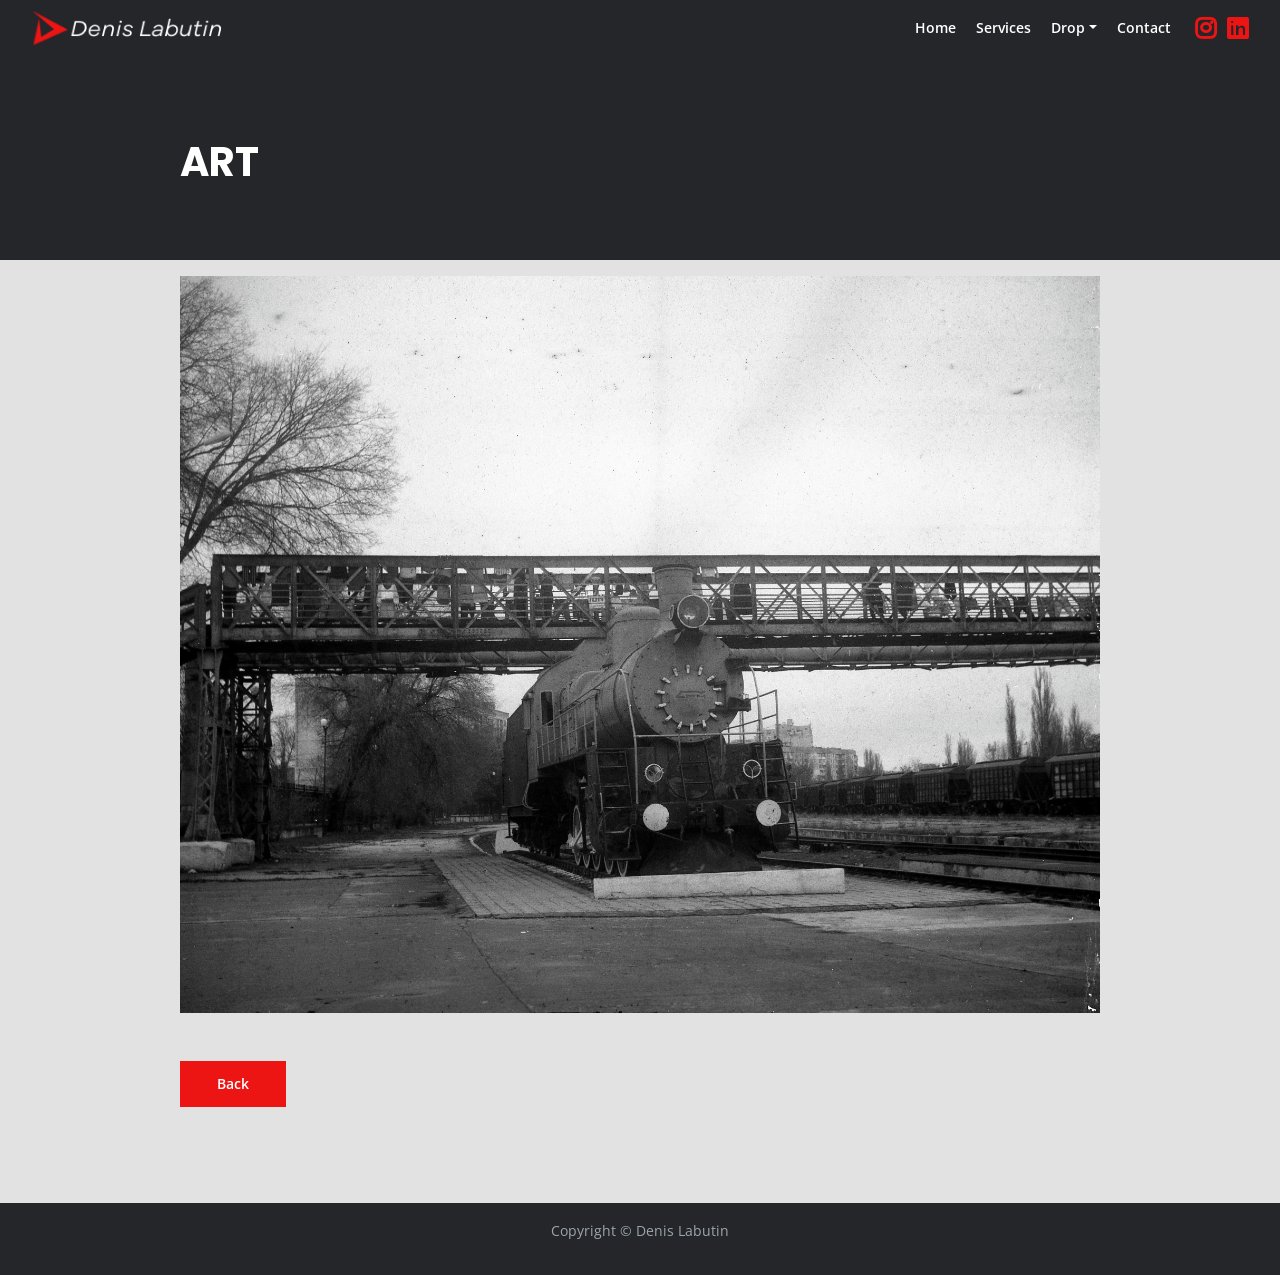
<file: project.html>
<!DOCTYPE html>
<html lang="en">
<head>
    <meta charset="utf-8">
    <meta name="viewport" content="width=device-width, initial-scale=1, shrink-to-fit=no">
    
    <!-- SEO Meta Tags -->
    <meta name="description" content="Your description">
    <meta name="author" content="Denis Labutin">

    <!-- OG Meta Tags to improve the way the post looks when you share the page on Facebook, Twitter, LinkedIn -->
	<meta property="og:site_name" content="" /> <!-- website name -->
	<meta property="og:site" content="" /> <!-- website link -->
	<meta property="og:title" content=""/> <!-- title shown in the actual shared post -->
	<meta property="og:description" content="" /> <!-- description shown in the actual shared post -->
	<meta property="og:image" content="" /> <!-- image link, make sure it's jpg -->
	<meta property="og:url" content="" /> <!-- where do you want your post to link to -->
	<meta name="twitter:card" content="summary_large_image"> <!-- to have large image post format in Twitter -->

    <!-- Webpage Title -->
    <title>ART - Denis</title>
    
    <!-- Styles -->
    <link rel="preconnect" href="https://fonts.gstatic.com">
    <link href="https://fonts.googleapis.com/css2?family=Open+Sans:ital,wght@0,400;0,600;0,700;1,400&family=Poppins:wght@600&display=swap" rel="stylesheet">
    <link href="css/bootstrap.css" rel="stylesheet">
    <link href="css/fontawesome-all.css" rel="stylesheet">
	<link href="css/styles.css" rel="stylesheet">
	
	<!-- Favicon  -->
    <link rel="icon" href="images/favicon.png">
</head>
<body data-spy="scroll" data-target=".fixed-top">
    
    <!-- Navigation -->
    <nav class="navbar navbar-expand-lg fixed-top navbar-dark">
        <div class="container">
            
            <!-- Image Logo -->
            <a class="navbar-brand logo-image" href="index.html"><img src="images/logo.png" alt="alternative"></a>  

            <!-- Text Logo - Use this if you don't have a graphic logo -->
            <!-- <a class="navbar-brand logo-text page-scroll" href="index.html">Mark</a> -->

            <button class="navbar-toggler p-0 border-0" type="button" data-toggle="offcanvas">
                <span class="navbar-toggler-icon"></span>
            </button>

            <div class="navbar-collapse offcanvas-collapse" id="navbarsExampleDefault">
                <ul class="navbar-nav ml-auto">
                    <li class="nav-item">
                        <a class="nav-link page-scroll" href="index.html#header">Home <span class="sr-only">(current)</span></a>
                    </li>

                    <li class="nav-item">
                        <a class="nav-link page-scroll" href="index.html#services">Services</a>
                    </li>
                    <li class="nav-item dropdown">
                        <a class="nav-link dropdown-toggle" href="#" id="dropdown01" data-toggle="dropdown" aria-haspopup="true" aria-expanded="false">Drop</a>
                        <div class="dropdown-menu" aria-labelledby="dropdown01">
                            <a class="dropdown-item page-scroll" href="project.html">ART</a>
                            <div class="dropdown-divider"></div>
                            <a class="dropdown-item page-scroll" href="terms.html">Experience</a>
                            <div class="dropdown-divider"></div>
                            <a class="dropdown-item page-scroll" href="privacy.html">Public Offer</a>
                        </div>
                    </li>
                    <li class="nav-item">
                        <a class="nav-link page-scroll" href="index.html#contact">Contact</a>
                    </li>
                </ul>
                <span class="nav-item social-icons">
                    <span class="fa-stack">
                        <a href="https://www.instagram.com/_labden_/">
                            <i class="fab fa-instagram fa-stack-2x"></i>
                        </a>
                    </span>
                    <span class="fa-stack">
                        <a href="https://www.linkedin.com/in/denis-labutin-b8ab55195">
                            <i class="fab fa-linkedin fa-stack-2x"></i>
                        </a>
                    </span>
                </span>
            </div> <!-- end of navbar-collapse -->
        </div> <!-- end of container -->
    </nav> <!-- end of navbar -->
    <!-- end of navigation -->


    <!-- Header -->
    <header class="ex-header">
        <div class="container">
            <div class="row">
                <div class="col-xl-10 offset-xl-1">
                    <h1>ART</h1>
                </div> <!-- end of col -->
            </div> <!-- end of row -->
        </div> <!-- end of container -->
    </header> <!-- end of ex-header -->
    <!-- end of header -->


    


    <!-- Basic -->
    <div class="ex-basic-1 pt-3 pb-5">
        <div class="container">
            <div class="row">
                <div class="col-xl-10 offset-xl-1">                    
                    <img class="img-fluid mb-5" src="images/project-details-small.jpg" alt="alternative">                    
                    <a class="btn-solid-reg mb-5" href="index.html">Back</a>
                </div> <!-- end of col -->
            </div> <!-- end of row -->
        </div> <!-- end of container -->
    </div> <!-- end of ex-basic-1 -->
    <!-- end of basic -->



    <!-- Copyright -->
    <div class="copyright bg-gray">
        <div class="container">
            <div class="row">
                <div class="col-lg-12">
                    <p class="p-small">Copyright © <a class="no-line" href="#your-link">Denis Labutin</a></p>
                </div> <!-- end of col -->
            </div> <!-- enf of row -->
        </div> <!-- end of container -->


    </div> <!-- end of copyright --> 
    <!-- end of copyright -->
    
    	
    <!-- Scripts -->
    <script src="js/jquery.min.js"></script> <!-- jQuery for Bootstrap's JavaScript plugins -->
    <script src="js/bootstrap.min.js"></script> <!-- Bootstrap framework -->
    <script src="js/jquery.easing.min.js"></script> <!-- jQuery Easing for smooth scrolling between anchors -->
    <script src="js/scripts.js"></script> <!-- Custom scripts -->
</body>
</html>
</file>
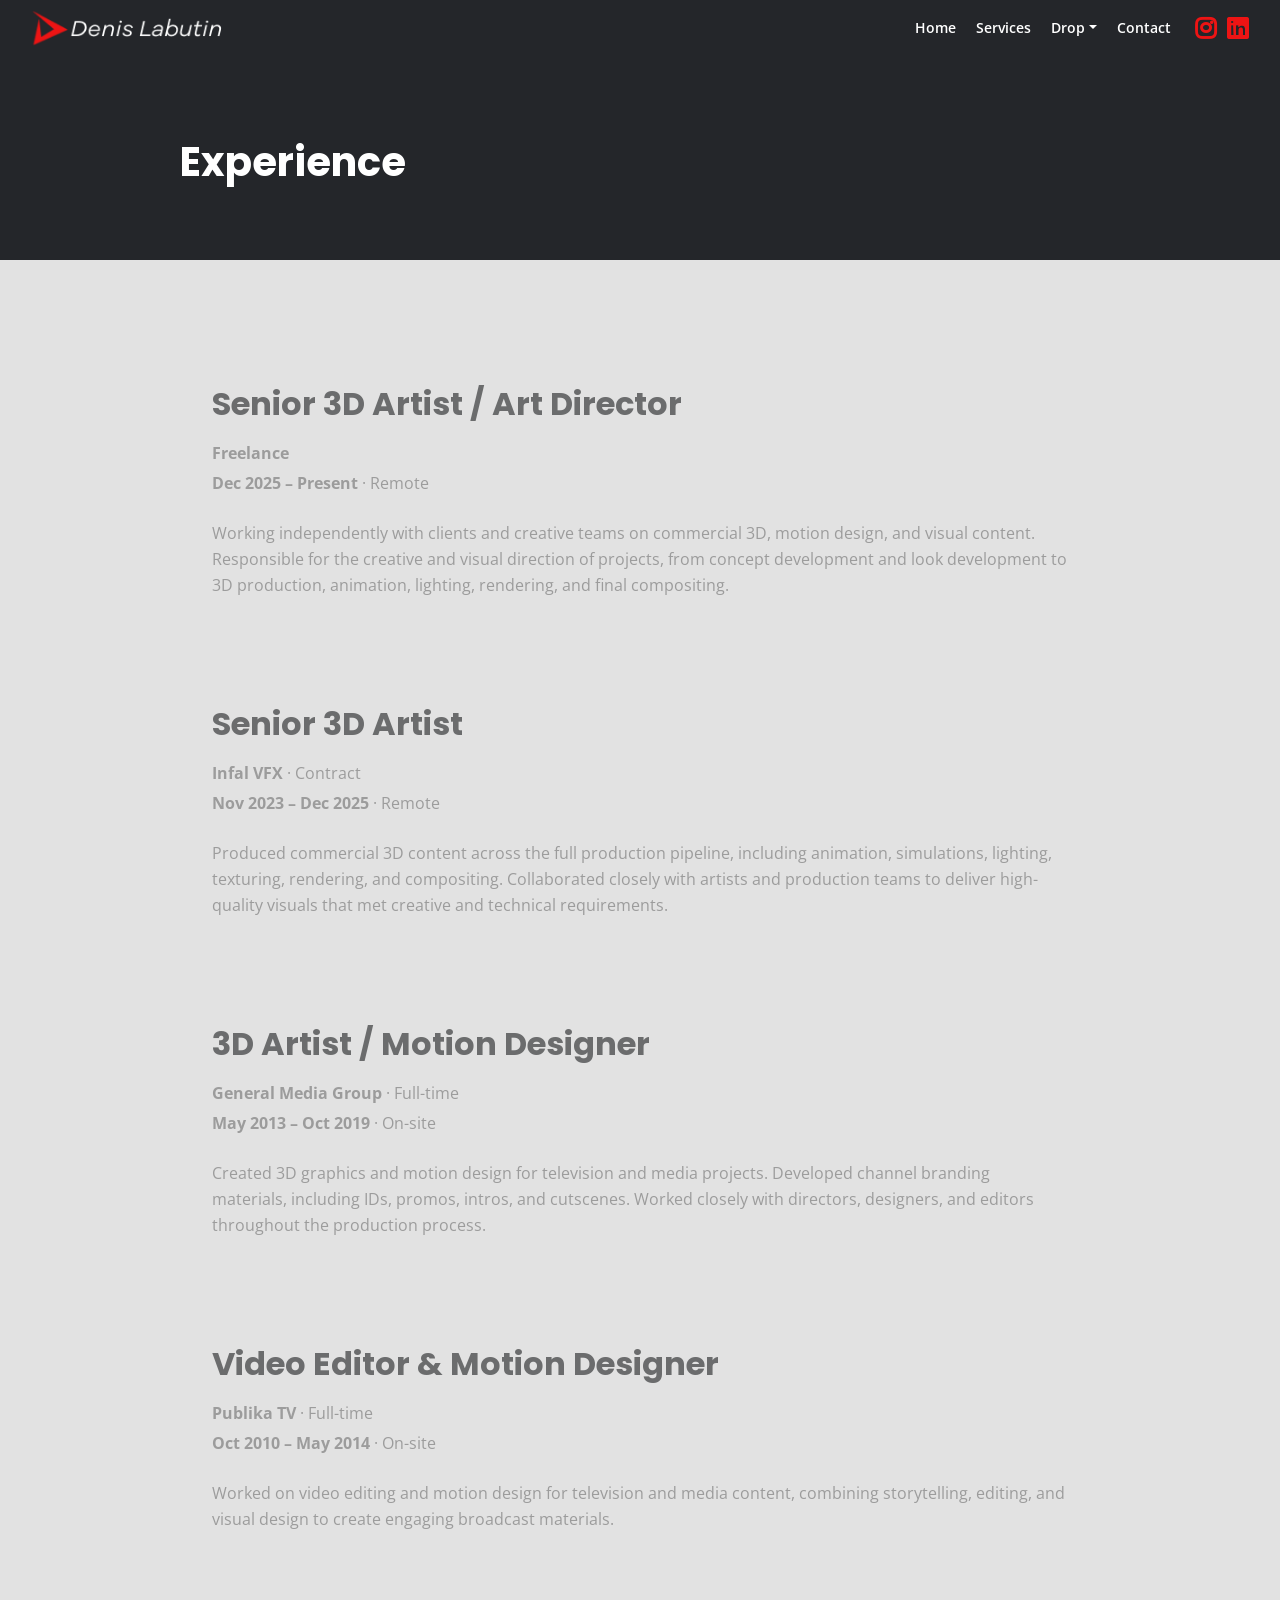
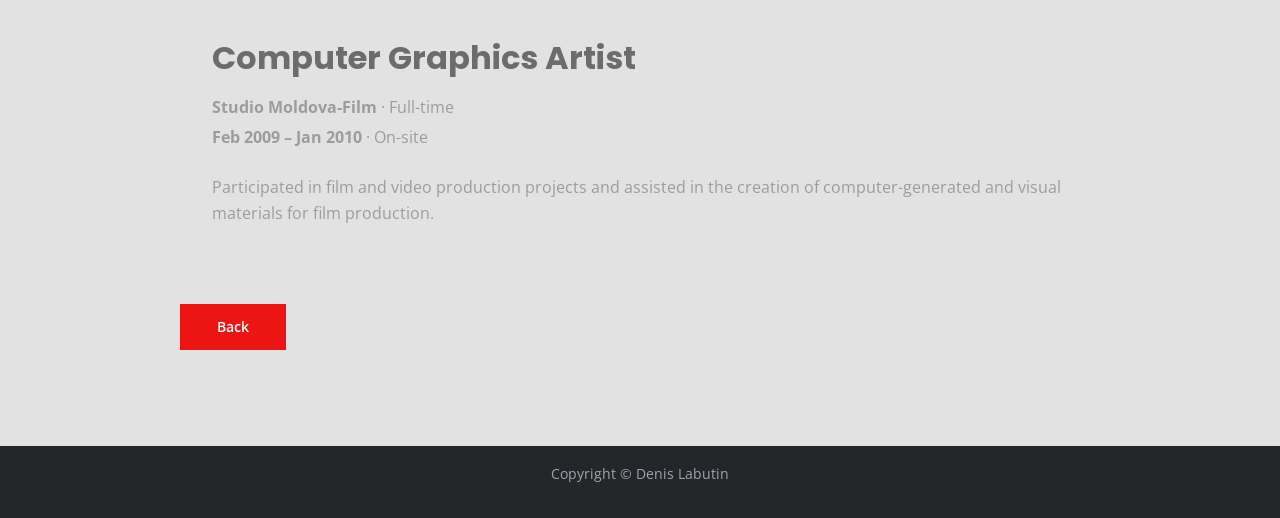
<file: terms.html>
<!DOCTYPE html>
<html lang="en">
<head>
    <meta charset="utf-8">
    <meta name="viewport" content="width=device-width, initial-scale=1, shrink-to-fit=no">
    
    <!-- SEO Meta Tags -->
    <meta name="description" content="Your description">
    <meta name="author" content="Denis Labutin">

    <!-- OG Meta Tags to improve the way the post looks when you share the page on Facebook, Twitter, LinkedIn -->
	<meta property="og:site_name" content="" /> <!-- website name -->
	<meta property="og:site" content="" /> <!-- website link -->
	<meta property="og:title" content=""/> <!-- title shown in the actual shared post -->
	<meta property="og:description" content="" /> <!-- description shown in the actual shared post -->
	<meta property="og:image" content="" /> <!-- image link, make sure it's jpg -->
	<meta property="og:url" content="" /> <!-- where do you want your post to link to -->
	<meta name="twitter:card" content="summary_large_image"> <!-- to have large image post format in Twitter -->

    <!-- Webpage Title -->
    <title>Experience - Mark</title>
    
    <!-- Styles -->
    <link rel="preconnect" href="https://fonts.gstatic.com">
    <link href="https://fonts.googleapis.com/css2?family=Open+Sans:ital,wght@0,400;0,600;0,700;1,400&family=Poppins:wght@600&display=swap" rel="stylesheet">
    <link href="css/bootstrap.css" rel="stylesheet">
    <link href="css/fontawesome-all.css" rel="stylesheet">
	<link href="css/styles.css" rel="stylesheet">
	
	<!-- Favicon  -->
    <link rel="icon" href="images/favicon.png">
</head>
<body data-spy="scroll" data-target=".fixed-top">
    
    <!-- Navigation -->
    <nav class="navbar navbar-expand-lg fixed-top navbar-dark">
        <div class="container">
            
            <!-- Image Logo -->
            <a class="navbar-brand logo-image" href="index.html"><img src="images/logo.png" alt="alternative"></a>  

            <!-- Text Logo - Use this if you don't have a graphic logo -->
            <!-- <a class="navbar-brand logo-text page-scroll" href="index.html">Mark</a> -->

            <button class="navbar-toggler p-0 border-0" type="button" data-toggle="offcanvas">
                <span class="navbar-toggler-icon"></span>
            </button>

            <div class="navbar-collapse offcanvas-collapse" id="navbarsExampleDefault">
                <ul class="navbar-nav ml-auto">
                    <li class="nav-item">
                        <a class="nav-link page-scroll" href="index.html#header">Home <span class="sr-only">(current)</span></a>
                    </li>

                    <li class="nav-item">
                        <a class="nav-link page-scroll" href="index.html#services">Services</a>
                    </li>
                    <li class="nav-item dropdown">
                        <a class="nav-link dropdown-toggle" href="#" id="dropdown01" data-toggle="dropdown" aria-haspopup="true" aria-expanded="false">Drop</a>
                        <div class="dropdown-menu" aria-labelledby="dropdown01">
                            <a class="dropdown-item page-scroll" href="project.html">ART</a>
                            <div class="dropdown-divider"></div>
                            <a class="dropdown-item page-scroll" href="terms.html">Experience</a>
                            <div class="dropdown-divider"></div>
                            <a class="dropdown-item page-scroll" href="privacy.html">Public Offer</a>
                        </div>
                    </li>
                    <li class="nav-item">
                        <a class="nav-link page-scroll" href="index.html#contact">Contact</a>
                    </li>
                </ul>
                <span class="nav-item social-icons">
                    <span class="fa-stack">
                        <a href="https://www.instagram.com/_labden_/">
                            <i class="fab fa-instagram fa-stack-2x"></i>
                        </a>
                    </span>
                    <span class="fa-stack">
                        <a href="https://www.linkedin.com/in/denis-labutin-b8ab55195">
                            <i class="fab fa-linkedin fa-stack-2x"></i>
                        </a>
                    </span>
                </span>
            </div> <!-- end of navbar-collapse -->
        </div> <!-- end of container -->
    </nav> <!-- end of navbar -->
    <!-- end of navigation -->


    <!-- Header -->
    <header class="ex-header">
        <div class="container">
            <div class="row">
                <div class="col-xl-10 offset-xl-1">
                    <h1>Experience</h1>
                </div> <!-- end of col -->
            </div> <!-- end of row -->
        </div> <!-- end of container -->
    </header> <!-- end of ex-header -->
    <!-- end of header -->


    <!-- Basic -->
    <div class="ex-basic-1 pt-5 pb-5">
        <div class="container">
            <div class="row">
                <div class="col-xl-10 offset-xl-1">
                    <div class="text-box mt-5 mb-5">
                        <h2 class="mb-3">Senior 3D Artist / Art Director</h2>
                        <p class="mb-1"><strong>Freelance</strong></p>
                        <p class="mb-4"><strong>Dec 2025 – Present</strong> · Remote</p>

                        <p>Working independently with clients and creative teams on commercial 3D, motion design, and visual content. Responsible for the creative and visual direction of projects, from concept development and look development to 3D production, animation, lighting, rendering, and final compositing.</p>
                    </div> <!-- end of text-box -->

                    <div class="text-box mb-5">
                        <h2 class="mb-3">Senior 3D Artist</h2>
                        <p class="mb-1"><strong>Infal VFX</strong> · Contract</p>
                        <p class="mb-4"><strong>Nov 2023 – Dec 2025</strong> · Remote</p>

                        <p>Produced commercial 3D content across the full production pipeline, including animation, simulations, lighting, texturing, rendering, and compositing. Collaborated closely with artists and production teams to deliver high-quality visuals that met creative and technical requirements.</p>
                    </div> <!-- end of text-box -->

                    <div class="text-box mb-5">
                        <h2 class="mb-3">3D Artist / Motion Designer</h2>
                        <p class="mb-1"><strong>General Media Group</strong> · Full-time</p>
                        <p class="mb-4"><strong>May 2013 – Oct 2019</strong> · On-site</p>

                        <p>Created 3D graphics and motion design for television and media projects. Developed channel branding materials, including IDs, promos, intros, and cutscenes. Worked closely with directors, designers, and editors throughout the production process.</p>
                    </div> <!-- end of text-box -->

                    <div class="text-box mb-5">
                        <h2 class="mb-3">Video Editor & Motion Designer</h2>
                        <p class="mb-1"><strong>Publika TV</strong> · Full-time</p>
                        <p class="mb-4"><strong>Oct 2010 – May 2014</strong> · On-site</p>

                        <p>Worked on video editing and motion design for television and media content, combining storytelling, editing, and visual design to create engaging broadcast materials.</p>
                    </div> <!-- end of text-box -->

                    <div class="text-box mb-5">
                        <h2 class="mb-3">Computer Graphics Artist</h2>
                        <p class="mb-1"><strong>Studio Moldova-Film</strong> · Full-time</p>
                        <p class="mb-4"><strong>Feb 2009 – Jan 2010</strong> · On-site</p>

                        <p>Participated in film and video production projects and assisted in the creation of computer-generated and visual materials for film production.</p>
                    </div> <!-- end of text-box -->
                    
                    <a class="btn-solid-reg mb-5" href="index.html">Back</a>
                </div> <!-- end of col -->
            </div> <!-- end of row -->
        </div> <!-- end of container -->
    </div> <!-- end of ex-basic-1 -->
    <!-- end of basic -->



    <!-- Copyright -->
    <div class="copyright bg-gray">
        <div class="container">
            <div class="row">
                <div class="col-lg-12">
                    <p class="p-small">Copyright © <a class="no-line" href="#your-link">Denis Labutin</a></p>
                </div> <!-- end of col -->
            </div> <!-- enf of row -->
        </div> <!-- end of container -->
    </div> <!-- end of copyright --> 
    <!-- end of copyright -->
    
    	
    <!-- Scripts -->
    <script src="js/jquery.min.js"></script> <!-- jQuery for Bootstrap's JavaScript plugins -->
    <script src="js/bootstrap.min.js"></script> <!-- Bootstrap framework -->
    <script src="js/jquery.easing.min.js"></script> <!-- jQuery Easing for smooth scrolling between anchors -->
    <script src="js/scripts.js"></script> <!-- Custom scripts -->
</body>
</html>
</file>
<file: css/styles.css>
/* Description: Master CSS file */

/*****************************************
Table Of Contents:
- General Styles
- Navigation
- Header
- About
- Services
- Details
- Projects
- Works
- Testimonials
- Questions
- Contact
- Footer 
- Copyright
- Back To Top Button
- Extra Pages
- Media Queries
******************************************/

/*****************************************
Colors:
- Backgrounds, navbar - black #24262a
- Backgrounds - light gray #f7f9fb
- Buttons, icons - blue #0b36a8
- Headings text - black #24262a
- Body text - dark gray #4d5055
******************************************/


/**************************/
/*     General Styles     */
/**************************/
body,
html {
    width: 100%;
	height: 100%;
	background-color: #e2e2e2;
}

body, p {
	color: #9c9c9c; 
	font: 400 1rem/1.625rem "Open Sans", sans-serif;
}

h1 {
	color: #787879;
	font-weight: 700;
	font-size: 2.5rem;
	line-height: 3.25rem;
	font-family: "Poppins"
}

h2 {
	color: #6b6c6d;
	font-weight: 700;
	font-size: 2rem;
	line-height: 2.5rem;
	font-family: "Poppins"
}

h3 {
	color: #24262a;
	font-weight: 700;
	font-size: 1.75rem;
	line-height: 2.25rem;
	font-family: "Poppins"
}

h4 {
	color: #3e3f41;
	font-weight: 700;
	font-size: 1.5rem;
	line-height: 2rem;
	font-family: "Poppins"
}

h5 {
	color: #24262a;
	font-weight: 700;
	font-size: 1.25rem;
	line-height: 1.625rem;
	font-family: "Poppins"
}

h6 {
	color: #24262a;
	font-weight: 700;
	font-size: 1rem;
	line-height: 1.375rem;
	font-family: "Poppins"
}

.p-large {
	font-size: 1.125rem;
	line-height: 1.75rem;
}

.p-small {
	font-size: 0.875rem;
	line-height: 1.5rem;
}

.testimonial-text {
	font-style: italic;
}

.testimonial-author {
	font-weight: 700;
	font-size: 1rem;
	line-height: 1.5rem;
}

.li-space-lg li {
	margin-bottom: 0.5rem;
}

a {
	color: #4d5055;
	text-decoration: underline;
}

a:hover {
	color: #4d5055;
	text-decoration: underline;
}

.no-line {
	text-decoration: none;
}

.no-line:hover {
	text-decoration: none;
}

.blue {
	color: #ed1414;
}

.bg-gray {
	background-color: #ffffff;
}

.section-divider {
	display: block;
	height: 1px;
	margin: 0;
	border: none;
	background-color: #d3dae2;
}

.btn-solid-reg {
	display: inline-block;
	padding: 1.375rem 2.25rem 1.375rem 2.25rem;
	border: 1px solid #ed1414;
	background-color: #ed1414;
	color: #ffffff;
	font-weight: 600;
	font-size: 0.875rem;
	line-height: 0;
	text-decoration: none;
	transition: all 0.2s;
}

.btn-solid-reg:hover {
	background-color: transparent;
	color: #0b36a8; /* needs to stay here because of the color property of a tag */
	text-decoration: none;
}

.btn-solid-lg {
	display: inline-block;
	padding: 1.625rem 2.625rem 1.625rem 2.625rem;
	border: 1px solid #0b36a8;
	background-color: #0b36a8;
	color: #ffffff;
	font-weight: 600;
	font-size: 0.875rem;
	line-height: 0;
	text-decoration: none;
	transition: all 0.2s;
}

.btn-solid-lg:hover {
	background-color: transparent;
	color: #0b36a8; /* needs to stay here because of the color property of a tag */
	text-decoration: none;
}

.btn-outline-reg {
	display: inline-block;
	padding: 1.375rem 2.25rem 1.375rem 2.25rem;
	border: 1px solid #24262a;
	background-color: transparent;
	color: #24262a;
	font-weight: 600;
	font-size: 0.875rem;
	line-height: 0;
	text-decoration: none;
	transition: all 0.2s;
}

.btn-outline-reg:hover {
	background-color: #24262a;
	color: #ffffff;
	text-decoration: none;
}

.btn-outline-lg {
	display: inline-block;
	padding: 1.625rem 2.625rem 1.625rem 2.625rem;
	border: 1px solid #24262a;
	background-color: transparent;
	color: #24262a;
	font-weight: 600;
	font-size: 0.875rem;
	line-height: 0;
	text-decoration: none;
	transition: all 0.2s;
}

.btn-outline-lg:hover {
	background-color: #24262a;
	color: #ffffff;
	text-decoration: none;
}

.btn-outline-sm {
	display: inline-block;
	padding: 1rem 1.5rem 1rem 1.5rem;
	border: 1px solid #24262a;
	background-color: transparent;
	color: #24262a;
	font-weight: 600;
	font-size: 0.875rem;
	line-height: 0;
	text-decoration: none;
	transition: all 0.2s;
}

.btn-outline-sm:hover {
	background-color: #24262a;
	color: #ffffff;
	text-decoration: none;
}

.form-group {
	position: relative;
	margin-bottom: 1.25rem;
}

.label-control {
	position: absolute;
	top: 0.875rem;
	left: 1.5rem;
	color: #7d838a;
	opacity: 1;
	font-size: 0.875rem;
	line-height: 1.375rem;
	cursor: text;
	transition: all 0.2s ease;
}

.form-control-input:focus + .label-control,
.form-control-input.notEmpty + .label-control,
.form-control-textarea:focus + .label-control,
.form-control-textarea.notEmpty + .label-control {
	top: 0.125rem;
	color: #4d5055;
	opacity: 1;
	font-size: 0.75rem;
	font-weight: 700;
}

.form-control-input,
.form-control-select {
	display: block; /* needed for proper display of the label in Firefox, IE, Edge */
	width: 100%;
	padding-top: 1.125rem;
	padding-bottom: 0.125rem;
	padding-left: 1.5rem;
	border: 1px solid #cbcbd1;
	background-color: #161616;
	color: #4d5055;
	font-size: 0.875rem;
	line-height: 1.875rem;
	transition: all 0.2s;
	appearance: none;
	-webkit-appearance: none; /* removes inner shadow on form inputs on ios safari */
}

.form-control-select {
	padding-top: 0.5rem;
	padding-bottom: 0.5rem;
	height: 3.25rem;
	color: #7d838a;
}

select {
    /* you should keep these first rules in place to maintain cross-browser behavior */
    -webkit-appearance: none;
	-moz-appearance: none;
	-ms-appearance: none;
    -o-appearance: none;
    appearance: none;
    background-image: url('../images/down-arrow.png');
    background-position: 96% 50%;
    background-repeat: no-repeat;
    outline: none;
}

.form-control-textarea {
	display: block; /* used to eliminate a bottom gap difference between Chrome and IE/FF */
	width: 100%;
	height: 14rem; /* used instead of html rows to normalize height between Chrome and IE/FF */
	padding-top: 1.5rem;
	padding-left: 1.3125rem;
	border: 1px solid #cbcbd1;
	background-color: #161616;
	color: #4d5055;
	font-size: 0.875rem;
	line-height: 1.5rem;
	transition: all 0.2s;
}

.form-control-input:focus,
.form-control-select:focus,
.form-control-textarea:focus {
	border: 1px solid #a1a1a1;
	outline: none; /* Removes blue border on focus */
}

.form-control-input:hover,
.form-control-select:hover,
.form-control-textarea:hover {
	border: 1px solid #a1a1a1;
}

.checkbox {
	font-size: 0.75rem;
	line-height: 1.25rem;
}

input[type='checkbox'] {
	vertical-align: -10%;
	margin-right: 0.5rem;
}

.form-control-submit-button {
	display: inline-block;
	width: 100%;
	height: 3.25rem;
	border: 1px solid #0b36a8;
	border-radius: 32px;
	background-color: #0b36a8;
	color: #ffffff;
	font-weight: 600;
	font-size: 0.875rem;
	line-height: 0;
	cursor: pointer;
	transition: all 0.2s;
}

.form-control-submit-button:hover {
	border: 1px solid #24262a;
	background-color: transparent;
	color: #24262a;
}


/**********************/
/*     Navigation     */
/**********************/
.navbar {
	background-color: #24262a;
	font-weight: 600;
	font-size: 0.875rem;
	line-height: 0.875rem;
	box-shadow: 0 1px 6px 0 rgba(0, 0, 0, 0.025);
}

.navbar .navbar-brand {
	padding-top: 0.125rem;
	padding-bottom: 0.125rem;
}

.navbar .logo-image img {
    width: auto;
	height: 36px;
}

.navbar .logo-text {
	color: #ffffff;
	font-weight: 700;
	font-size: 1.875rem;
	line-height: 1rem;
	text-decoration: none;
}

.offcanvas-collapse {
	position: fixed;
	top: 3.25rem; /* adjusts the height between the top of the page and the offcanvas menu */
	bottom: 0;
	left: 100%;
	width: 100%;
	padding-right: 1rem;
	padding-left: 1rem;
	overflow-y: auto;
	visibility: hidden;
	background-color: #24262a;
	transition: visibility .3s ease-in-out, -webkit-transform .3s ease-in-out;
	transition: transform .3s ease-in-out, visibility .3s ease-in-out;
	transition: transform .3s ease-in-out, visibility .3s ease-in-out, -webkit-transform .3s ease-in-out;
}

.offcanvas-collapse.open {
	visibility: visible;
	-webkit-transform: translateX(-100%);
	transform: translateX(-100%);
}

.navbar .navbar-nav {
	margin-top: 0.75rem;
	margin-bottom: 0.5rem;
}

.navbar .nav-item .nav-link {
	padding-top: 0.625rem;
	padding-bottom: 0.625rem;
	color: #ffffff;
	text-decoration: none;
	transition: all 0.2s ease;
}

.navbar .nav-item.dropdown.show .nav-link,
.navbar .nav-item .nav-link:hover,
.navbar .nav-item .nav-link.active {
	color: #9c9ead;
}

/* Dropdown Menu */
.navbar .dropdown .dropdown-menu {
	animation: fadeDropdown 0.2s; /* required for the fade animation */
}

@keyframes fadeDropdown {
    0% {
        opacity: 0;
    }

    100% {
        opacity: 1;
	}
}

.navbar .dropdown-menu {
	margin-top: 0.5rem;
	margin-bottom: 0.5rem;
	border: none;
	background-color: #24262a;
}

.navbar .dropdown-item {
	padding-top: 0.5rem;
	padding-bottom: 0.5rem;
	color: #ffffff;
	font-weight: 600;
	font-size: 0.875rem;
	line-height: 0.875rem;
	text-decoration: none;
}

.navbar .dropdown-item:hover {
	background-color: #24262a;
	color: #9c9ead;
}

.navbar .dropdown-divider {
	width: 100%;
	height: 1px;
	margin: 0.5rem auto 0.5rem auto;
	border: none;
	background-color: #505050;
}
/* end of dropdown menu */

.navbar .fa-stack {
	width: 2em;
	margin-right: 0.25rem;
	font-size: 0.75rem;
}

.navbar .fa-stack-2x {
	color: #ed1414;
	transition: all 0.2s ease;
}

.navbar .fa-stack-1x {
	color: #ffffff;
	transition: all 0.2s ease;
}

.navbar .fa-stack:hover .fa-stack-2x {
	color: #ffffff;
}

.navbar .fa-stack:hover .fa-stack-1x {
	color: #0b36a8;
}

.navbar .navbar-toggler {
	padding: 0;
	border: none;
	font-size: 1.25rem;
}


/******************/
/*     Header     */
/******************/
.header {
	padding-top: 7rem;
	padding-bottom: 5.5rem;
	background: url('../images/header-background.jpg') center center no-repeat;
	background-size: cover;
	text-align: center;
}


/**********************/
/*     Grid Gallery   */
/**********************/
.grid-gallery {
	--grid-gap: 0.75rem;
	--grid-cell: 300px;
	padding: var(--grid-gap);
	overflow-x: auto;
	background-color: #ffffff;
}

.grid-gallery-container {
	display: grid;
	grid-auto-flow: dense;
	grid-auto-rows: var(--grid-cell);
	grid-template-columns: repeat(auto-fit, var(--grid-cell));
	gap: var(--grid-gap);
	width: 100%;
	margin: 0 auto;
	justify-content: center;
}

.grid-gallery-item {
	position: relative;
	overflow: hidden;
	background-color: #f7f9fb;
}

.grid-gallery-item.is-landscape {
	grid-column: span 2;
	grid-row: span 1;
}

.grid-gallery-item.is-portrait {
	grid-column: span 1;
	grid-row: span 2;
}

.grid-gallery-item.is-square {
	grid-column: span 2;
	grid-row: span 2;
}

.grid-gallery-item img {
	display: block;
	width: auto;
	height: auto;
	max-width: none;
	max-height: none;
}

@media (max-width: 767px) {
	.grid-gallery-container {
		grid-template-columns: 600px;
		width: 600px;
	}

	.grid-gallery-item {
		display: flex;
		align-items: center;
		justify-content: center;
	}

	.grid-gallery-item.is-landscape {
		grid-column: span 1;
		grid-row: span 1;
	}

	.grid-gallery-item.is-portrait,
	.grid-gallery-item.is-square {
		grid-column: span 1;
		grid-row: span 2;
	}
}

.header .text-container {
	display: flex;
	justify-content: center;
	align-items: center;
	min-height: 18rem;
}

.showreel-btn {
	display: inline-flex;
	align-items: center;
	justify-content: center;
	padding: 1.25rem 2.5rem;
	border: 1px solid rgba(237, 20, 20, 1);
	background-color: transparent;
	color: #ed1414;
	font-weight: 700;
	font-size: 3rem;
	line-height: 1;
	letter-spacing: 0.08em;
	text-decoration: none;
	transition: all 0.2s ease;
}

.showreel-btn:hover {
	background-color: transparent;
	color: #ffffff;
	border-color: #ffffff;
	text-decoration: none;
}

.header .btn-solid-lg:hover {
	border: 1px solid #ffffff;
	color: #ffffff;
}

.header .btn-outline-lg {
	padding: 1.625rem 1.625rem 1.625rem 1.625rem;
	border: none;
	color: #ffffff;
}

.header .btn-outline-lg:hover {
	background: transparent;
	color: #9c9ead;
	text-decoration: none;
}

.header .btn-outline-lg .fas {
	margin-right: 0.375rem;
}

#showreelModal .modal-dialog {
	max-width: 1280px;
	width: calc(100vw - 2rem);
}

#showreelModal .modal-content {
	background: transparent;
	border: none;
	box-shadow: none;
}

#showreelModal .modal-body {
	position: relative;
	padding: 0;
	overflow: hidden;
	background: #000000;
	border-radius: 0.5rem;
}

#showreelModal .embed-responsive {
	position: relative;
	width: 100%;
	aspect-ratio: 16 / 9;
	max-height: 720px;
}

#showreelModal .embed-responsive-item {
	position: absolute;
	inset: 0;
	width: 100%;
	height: 100%;
	border: 0;
}

#showreelModal .showreel-close {
	position: absolute;
	top: 0.75rem;
	right: 0.75rem;
	z-index: 3;
	display: inline-flex;
	align-items: center;
	justify-content: center;
	width: 2.5rem;
	height: 2.5rem;
	padding: 0;
	border: none;
	border-radius: 50%;
	background: rgba(0, 0, 0, 0.72);
	color: #ffffff;
	font-size: 1.5rem;
	line-height: 1;
	cursor: pointer;
}

#showreelModal .showreel-close:hover {
	background: rgba(255, 255, 255, 0.18);
	color: #ffffff;
}

#worksVideoModal .modal-dialog {
	max-width: 1280px;
	width: calc(100vw - 2rem);
}

#worksVideoModal .modal-content {
	background: transparent;
	border: none;
	box-shadow: none;
}

#worksVideoModal .modal-body {
	position: relative;
	padding: 0;
	overflow: hidden;
	background: #000000;
	border-radius: 0;
}

#worksVideoModal .embed-responsive {
	position: relative;
	width: 100%;
	aspect-ratio: 16 / 9;
	max-height: 720px;
}

#worksVideoModal .embed-responsive-item {
	position: absolute;
	inset: 0;
	width: 100%;
	height: 100%;
	border: 0;
}

#worksVideoModal .showreel-close {
	position: absolute;
	top: 0.75rem;
	right: 0.75rem;
	z-index: 3;
	display: inline-flex;
	align-items: center;
	justify-content: center;
	width: 2.5rem;
	height: 2.5rem;
	padding: 0;
	border: none;
	border-radius: 50%;
	background: rgba(0, 0, 0, 0.72);
	color: #ffffff;
	font-size: 1.5rem;
	line-height: 1;
	cursor: pointer;
}

#worksVideoModal .showreel-close:hover {
	background: rgba(255, 255, 255, 0.18);
	color: #ffffff;
}


/*****************/
/*     About     */
/*****************/
.basic-1 {
	padding-top: 7.75rem;
	padding-bottom: 5.25rem;
}

.basic-1 .text-container {
	margin-bottom: 3rem;
}

.basic-1 .time {
	margin-bottom: 0.5rem;
	color: #0b36a8;
	font-weight: 600;
	font-size: 0.875rem;
	line-height: 1.5rem;
	font-family: "Poppins";
}

.basic-1 h6 {
	margin-bottom: 0.125rem;
}


/********************/
/*     Services     */
/********************/
.basic-2 {
	padding-top: 7.75rem;
	padding-bottom: 5.25rem;
}

.basic-2 .h2-heading {
	margin-bottom: 0.75rem;
	text-align: center;
}

.basic-2 .p-heading {
	margin-bottom: 4rem;
	text-align: center;
}

.basic-2 .text-box {
	margin-bottom: 3rem;
	padding: 3.5rem 1rem 2.125rem 1rem;
	border: 1px solid #cfd7de;
}

.basic-2 .fas,
.basic-2 .far {
	margin-bottom: 1.75rem;
	color: #009bff;
	font-size: 3.5rem;
}

.basic-2 h4 {
	letter-spacing: 1px;
}


/*******************/
/*     Details     */
/*******************/
.split {
	display: block;
	width: 100%;
	min-height: 33vh;
}

.split .area-1 {
	display: none;
}

.split .area-2 {
	display: flex;
	align-items: center;
	justify-content: center;
	width: 100%;
	min-height: 35vh;
	padding-top: 4.2625rem;
	padding-bottom: 4.2625rem;
}

.split .text-container {
	width: 100%;
	max-width: 836px;
	margin-right: auto;
	margin-left: auto;
	text-align: center;
}

.split p {
	margin-bottom: 2.25rem;
}

.split .icons-container {
	display: flex;
	justify-content: center;
	align-items: center;
	flex-wrap: wrap;
	gap: 0.75rem;
	margin-top: 3rem;
}

.split .icons-container img {
	width: 50px;
	margin: 0;
}


/********************/
/*     Projects     */
/********************/
.basic-3 {
	padding-top: 7.75rem;
	padding-bottom: 1rem;
}

.basic-3 .h2-heading {
	margin-bottom: 0.75rem;
	text-align: center;
}

.basic-3 .p-heading {
	margin-bottom: 4rem;
	text-align: center;
}

.basic-3 .text-container {
	margin-bottom: 4rem;
}

.basic-3 .image-container {
	margin-bottom: 1rem;
}

.basic-3 .project-video-container {
	position: relative;
	cursor: pointer;
}

.basic-3 .project-video-container img,
.basic-3 .project-video-container .project-video-frame {
	display: block;
	width: 100%;
	height: auto;
	border: 0;
}

.basic-3 .project-video-container .project-video-frame {
	display: none;
	position: absolute;
	inset: 0;
	width: 100%;
	height: 100%;
	background: #000;
}

.basic-3 .project-video-container.is-playing .project-video-frame {
	display: block;
}

.basic-3 .project-video-container.is-playing img {
	opacity: 0;
	pointer-events: none;
}

/* Hover Animation */
.basic-3 .image-container {
	overflow: hidden;
	margin-right: auto;
	margin-left: auto;
}

.basic-3 .image-container img {
	margin: 0;
	transition: all 0.2s;
}

.basic-3 .image-container:hover img {
	-moz-transform: scale(1.1);
	-webkit-transform: scale(1.1);
	transform: scale(1.1);
} 
/* end of hover animation */


/*****************/
/*     Works     */
/*****************/
.basic-4 {
	padding-bottom: 1rem;
}

.basic-4 .text-container {
	margin-bottom: 4rem;
}

.basic-4 .image-container {
	margin-bottom: 1rem;
}

/* Hover Animation */
.basic-4 .image-container {
	overflow: hidden;
	margin-right: auto;
	margin-left: auto;
}

.basic-4 .image-container img {
	margin: 0;
	transition: all 0.2s;
}

.basic-4 .image-container:hover img {
	-moz-transform: scale(1.15);
	-webkit-transform: scale(1.15);
	transform: scale(1.15);
} 
/* end of hover animation */


/************************/
/*     Testimonials     */
/************************/
.cards-1 {
	padding-top: 3rem;
	padding-bottom: 3.875rem;
}

.cards-1 .h2-heading {
	margin-bottom: 3rem;
	text-align: center;
}

.cards-1 .card {
	margin-bottom: 4rem;
	border: none;
}

.cards-1 .card-body {
	padding: 0;
	text-align: center;
}

.cards-1 .testimonial-text {
	margin-bottom: 1.625rem;
}

.cards-1 img {
	display: inline-block;
	width: 60px;
	margin-bottom: 0.875rem;
	border-radius: 50%;
}

.cards-1 .text {
	margin-top: 0.375rem;
}

.cards-1 .testimonial-author {
	color: #24262a;
}

.cards-1 .testimonial-author,
.cards-1 .occupation {
	font-size: 0.875rem;
	line-height: 1.375rem;
}


/*********************/
/*     Questions     */
/*********************/
.accordion-1 {
	padding-top: 7.75rem;
	padding-bottom: 6.75rem;
}

.accordion-1 .h2-heading {
	margin-bottom: 2.5rem;
	text-align: center;
	color: #ffffff;
}

.accordion-1 .card {
	margin-bottom: 1.75rem;
	border: none;
	background-color: transparent;
}

.accordion-1 .card-header {
	padding: 0;
	border: none;
	background-color: transparent;
}

.accordion-1 .card button {
	padding: 0;
	color: #ffffff;
	background-color: transparent;
	font-weight: 600;
	font-size: 1.125rem;
	line-height: 1.75rem;
	font-family: 'Poppins';
}

.accordion-1 .card button:hover {
	text-decoration: none;
}

.accordion-1 .card button:before {
	float: left;
	margin-right: 0.625rem;
	font-family: 'Font Awesome 5 Free';
	font-weight: 900;
	content: "\f078";
	transition: all 0.2s;
}

.accordion-1 .card button.collapsed:before {
	-webkit-transform: rotate(180deg);
	-moz-transform: rotate(180deg);
	transform: rotate(180deg);
} 

.accordion-1 .card-body {
	padding: 0.75rem 1.5rem 0.5rem 1.5rem;
	background-color: transparent;
	color: #ffffff;
}


/*******************/
/*     Contact     */
/*******************/
.form-1 {
	padding-top: 7.75rem;
	padding-bottom: 7rem;
	text-align: center;
}

.form-1 .h2-heading {
	margin-bottom: 0.75rem;
	text-align: center;
}

.form-1 .p-heading {
	margin-bottom: 4rem;
}


/******************/
/*     Footer     */
/******************/
.footer {
	padding-top: 6.25rem;
	padding-bottom: 2rem;
	background-color: #24262a;
	text-align: center;
}

.footer a {
	text-decoration: none;
}

.footer .fa-stack {
	width: 2em;
	margin-bottom: 1.25rem;
	margin-right: 0.375rem;
	font-size: 1.5rem;
}

.footer .fa-stack .fa-stack-1x {
    color: #ffffff;
	transition: all 0.2s ease;
}

.footer .fa-stack .fa-stack-2x {
	color: #0b36a8;
	transition: all 0.2s ease;
}

.footer .fa-stack:hover .fa-stack-1x {
	color: #0b36a8;
}

.footer .fa-stack:hover .fa-stack-2x {
    color: #ffffff;
}


/*********************/
/*     Copyright     */
/*********************/
.copyright {
	padding-top: 1rem;
	padding-bottom: 1rem;
	background-color: #24262a;
	text-align: center;
}

.copyright .p-small {
	color: #9da6ac;
	text-align: center;
}

.copyright a {
	color: #9da6ac;
}


/******************************/
/*     Back To Top Button     */
/******************************/
a.back-to-top {
	position: fixed;
	z-index: 999;
	right: 12px;
	bottom: 12px;
	display: none;
	width: 42px;
	height: 42px;
	border-radius: 30px;
	background: #3a424d url("../images/up-arrow.png") no-repeat center 47%;
	background-size: 18px 18px;
	text-indent: -9999px;
}

a:hover.back-to-top {
	background-color: #0b36a8;
}


/***********************/
/*     Extra Pages     */
/***********************/
.ex-header {
	padding-top: 8.5rem;
	padding-bottom: 4rem;
	background-color: #24262a;
}

.ex-header h1 {
	color: #ffffff;
}

.ex-basic-1 .list-unstyled .fas {
	font-size: 0.375rem;
	line-height: 1.625rem;
}

.ex-basic-1 .list-unstyled .media-body {
	margin-left: 0.5rem;
}

.ex-basic-1 .text-box {
	padding: 1.25rem 1.25rem 0.5rem 1.25rem;

}

.ex-cards-1 .card {
	border: none;
	background-color: transparent;
}

.ex-cards-1 .card .fa-stack {
	width: 2em;
	font-size: 1.125rem;
}

.ex-cards-1 .card .fa-stack-2x {
	color: #0b36a8;
}

.ex-cards-1 .card .fa-stack-1x {
	color: #ffffff;
	font-weight: 700;
	line-height: 2.125rem;
}

.ex-cards-1 .card .list-unstyled .media-body {
	margin-left: 0.75rem;
}

.ex-cards-1 .card .list-unstyled .media-body h5 {
	margin-top: 0.125rem;
	margin-bottom: 0.375rem;
}


/*************************/
/*     Media Queries     */
/*************************/	
/* Min-width 768px */
@media (min-width: 768px) {

	/* Header */
	.header {
		padding-top: 11rem;
		padding-bottom: 9rem;
	}
	/* end of header */


	/* Services */
	.basic-2 .text-box {
		padding-right: 2.125rem;
		padding-left: 2.125rem;
	}
	/* end of services */


	/* Extra Pages */
	.ex-basic-1 .text-box {
		padding: 1.75rem 2rem 0.875rem 2rem;
	}
	/* end of extra pages */
}
/* end of min-width 768px */


/* Min-width 992px */
@media (min-width: 992px) {
	
	/* General Styles */
	.h2-heading {
		width: 35.25rem;
		margin-right: auto;
		margin-left: auto;
	}

	.p-heading {
		width: 46rem;
		margin-right: auto;
		margin-left: auto;
	}
	/* end of general styles */


	/* Navigation */
	.navbar {
		padding-top: 0.5rem;
		background-color: transparent;
		box-shadow: none;
		transition: all 0.2s;
	}

	.navbar.top-nav-collapse {
		padding-top: 0.5rem;
		padding-top: 0.5rem;
		background-color: #24262a;
		box-shadow: 0 3px 6px 0 rgba(0, 0, 0, 0.025);
	}

	.offcanvas-collapse {
		position: static;
		top: auto;
		bottom: auto;
		left: auto;
		width: auto;
		padding-right: 0;
		padding-left: 0;
		background-color: transparent;
		overflow-y: visible;
		visibility: visible;
	}

	.offcanvas-collapse.open {
		-webkit-transform: none;
		transform: none;
	}

	.navbar .navbar-nav {
		margin-top: 0;
		margin-bottom: 0;
	}
	
	.navbar .nav-item .nav-link {
		padding-right: 0.625rem;
		padding-left: 0.625rem;
	}

	.navbar .dropdown-menu {
		margin-top: 0.25rem;
		box-shadow: 0 3px 3px 1px rgba(0, 0, 0, 0.08);
	}

	.navbar .dropdown-divider {
		width: 90%;
	}

	.navbar .social-icons {
		margin-left: 0.5rem;
	}
	
	.navbar .fa-stack {
		margin-right: 0;
		margin-left: 0.25rem;
	}
	/* end of navigation */


	/* Header */
	.header {
		padding-top: 15rem;
		padding-bottom: 14rem;
		text-align: left;
	}
	/* end of header */


	/* Details */
	.split {
		display: block;
		height: auto;
		min-height: 33vh;
	}
	
	.split .area-1 {
		display: none;
	}
	
	.split .area-2 {
		display: flex;
		align-items: center;
		justify-content: center;
		height: auto;
		width: 100%;
	}

	.split .text-container {
		width: 100%;
		max-width: 836px;
		margin-right: auto;
		margin-left: auto;
		text-align: center;
	}
	/* end of details */


	/* Testimonials */
	.cards-1 .card {
		display: inline-block;
		width: 290px;
		vertical-align: top;
	}

	.cards-1 .card:nth-of-type(3n+2) {
		margin-right: 1.5rem;
		margin-left: 1.5rem;
	}

	.cards-1 .card-body {
		text-align: left;
	}

	.cards-1 .details {
		display: flex;
		align-items: flex-start;
	}
	
	.cards-1 .details .text {
		flex-direction: column;
	}
	
	.cards-1 .details img {
		margin-right: 1.125rem;
	}
	/* end of testimonials */


	/* Accordion */
	.accordion-1 .accordion {
		width: 730px;
		margin-right: auto;
		margin-left: auto;
	}
	/* end of accordion */


	/* Contact */
	.form-1 form {
		width: 790px;
		margin-right: auto;
		margin-left: auto;
	}
	/* end of contact */


	/* Extra Pages */
	.ex-cards-1 .card {
		display: inline-block;
		width: 296px;
		vertical-align: top;
	}

	.ex-cards-1 .card:nth-of-type(3n+2) {
		margin-right: 1rem;
		margin-left: 1rem;
	}
	/* end of extra pages */
}
/* end of min-width 992px */


/* Min-width 1200px */
@media (min-width: 1200px) {

	/* General Styles */
	.h1-large {
		font-size: 3.75rem;
		line-height: 4.625rem;
	}
	/* end of general styles */


	/* Navigation */
	.navbar .container {
		max-width: 1330px;
	}
	/* end of navigation */


	/* Header */
	.header {
		padding-top: 18.25rem;
		padding-bottom: 17.25rem;
	}
	/* end of header */


	/* About */
	.basic-1 .text-container.first {
		margin-right: 2rem;
	}

	.basic-1 .text-container.second {
		margin-right: 1rem;
		margin-left: 1rem;
	}

	.basic-1 .text-container.third {
		margin-left: 2rem;
	}
	/* end of about */


	/* Details */
	.split {
		height: 700px;
	}

	.split .text-container {
		width: 460px;
		margin-left: auto;
	}
	/* end of details */


	/* Testimonials */
	.cards-1 .card {
		width: 338px;
	}
	
	.cards-1 .card:nth-of-type(3n+2) {
		margin-right: 2.625rem;
		margin-left: 2.625rem;
	}
	/* end of testimonials */
	

	/* Extra Pages */
	.ex-cards-1 .card {
		width: 336px;
	}

	.ex-cards-1 .card:nth-of-type(3n+2) {
		margin-right: 2.875rem;
		margin-left: 2.875rem;
	}
	/* end of extra pages */
}
/* end of min-width 1200px */
</file>
